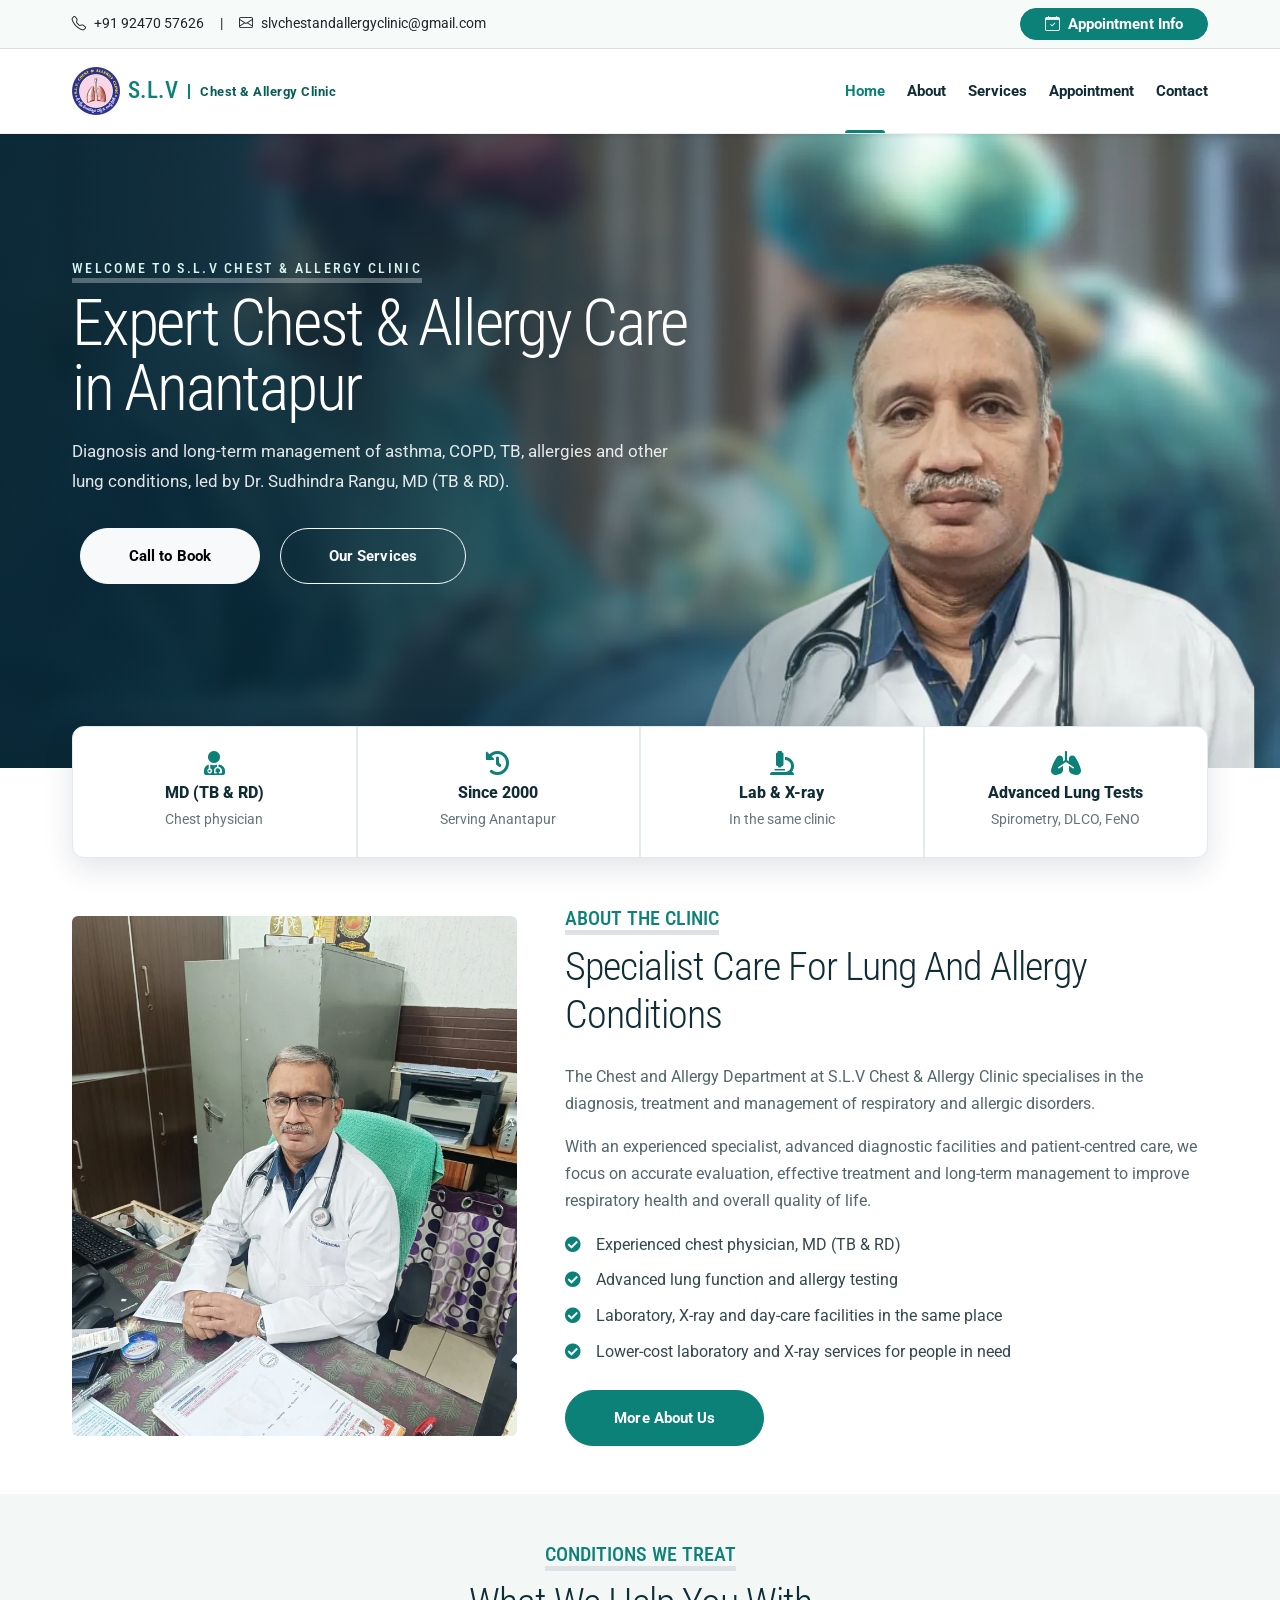
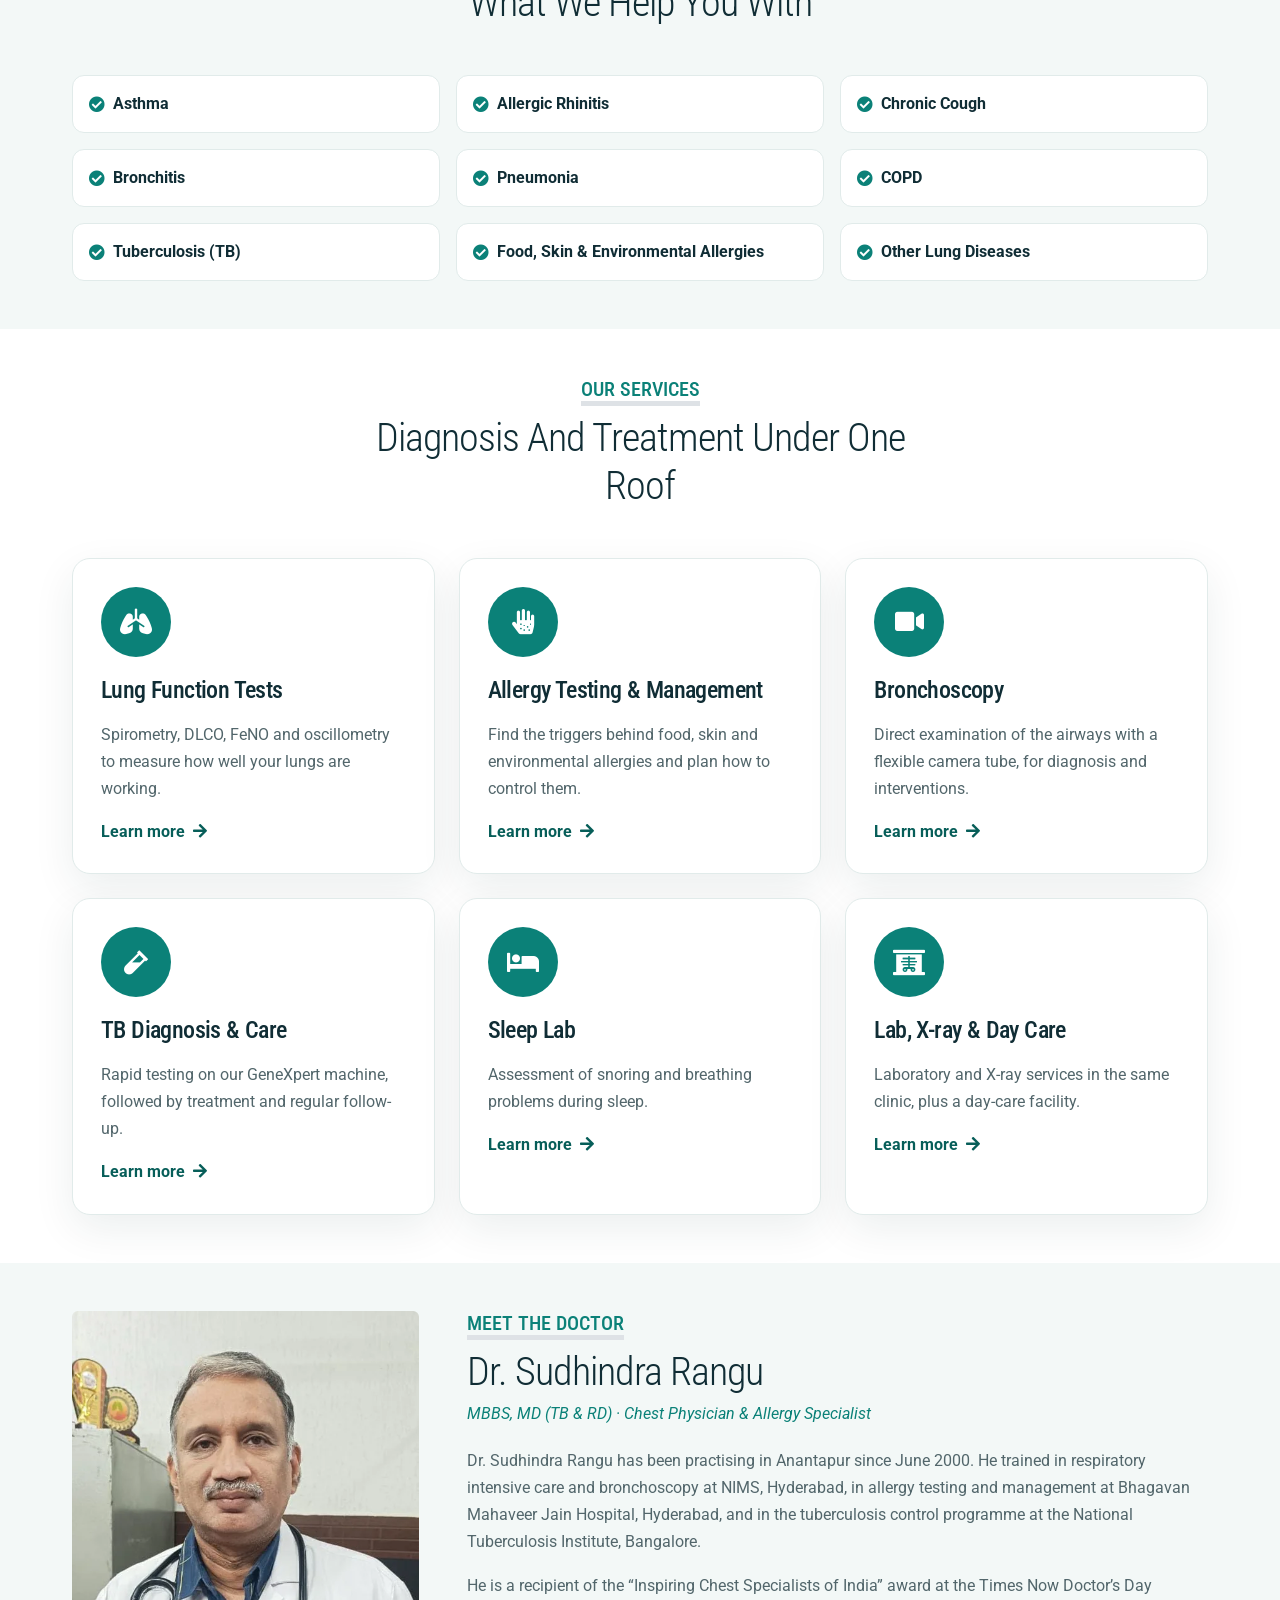
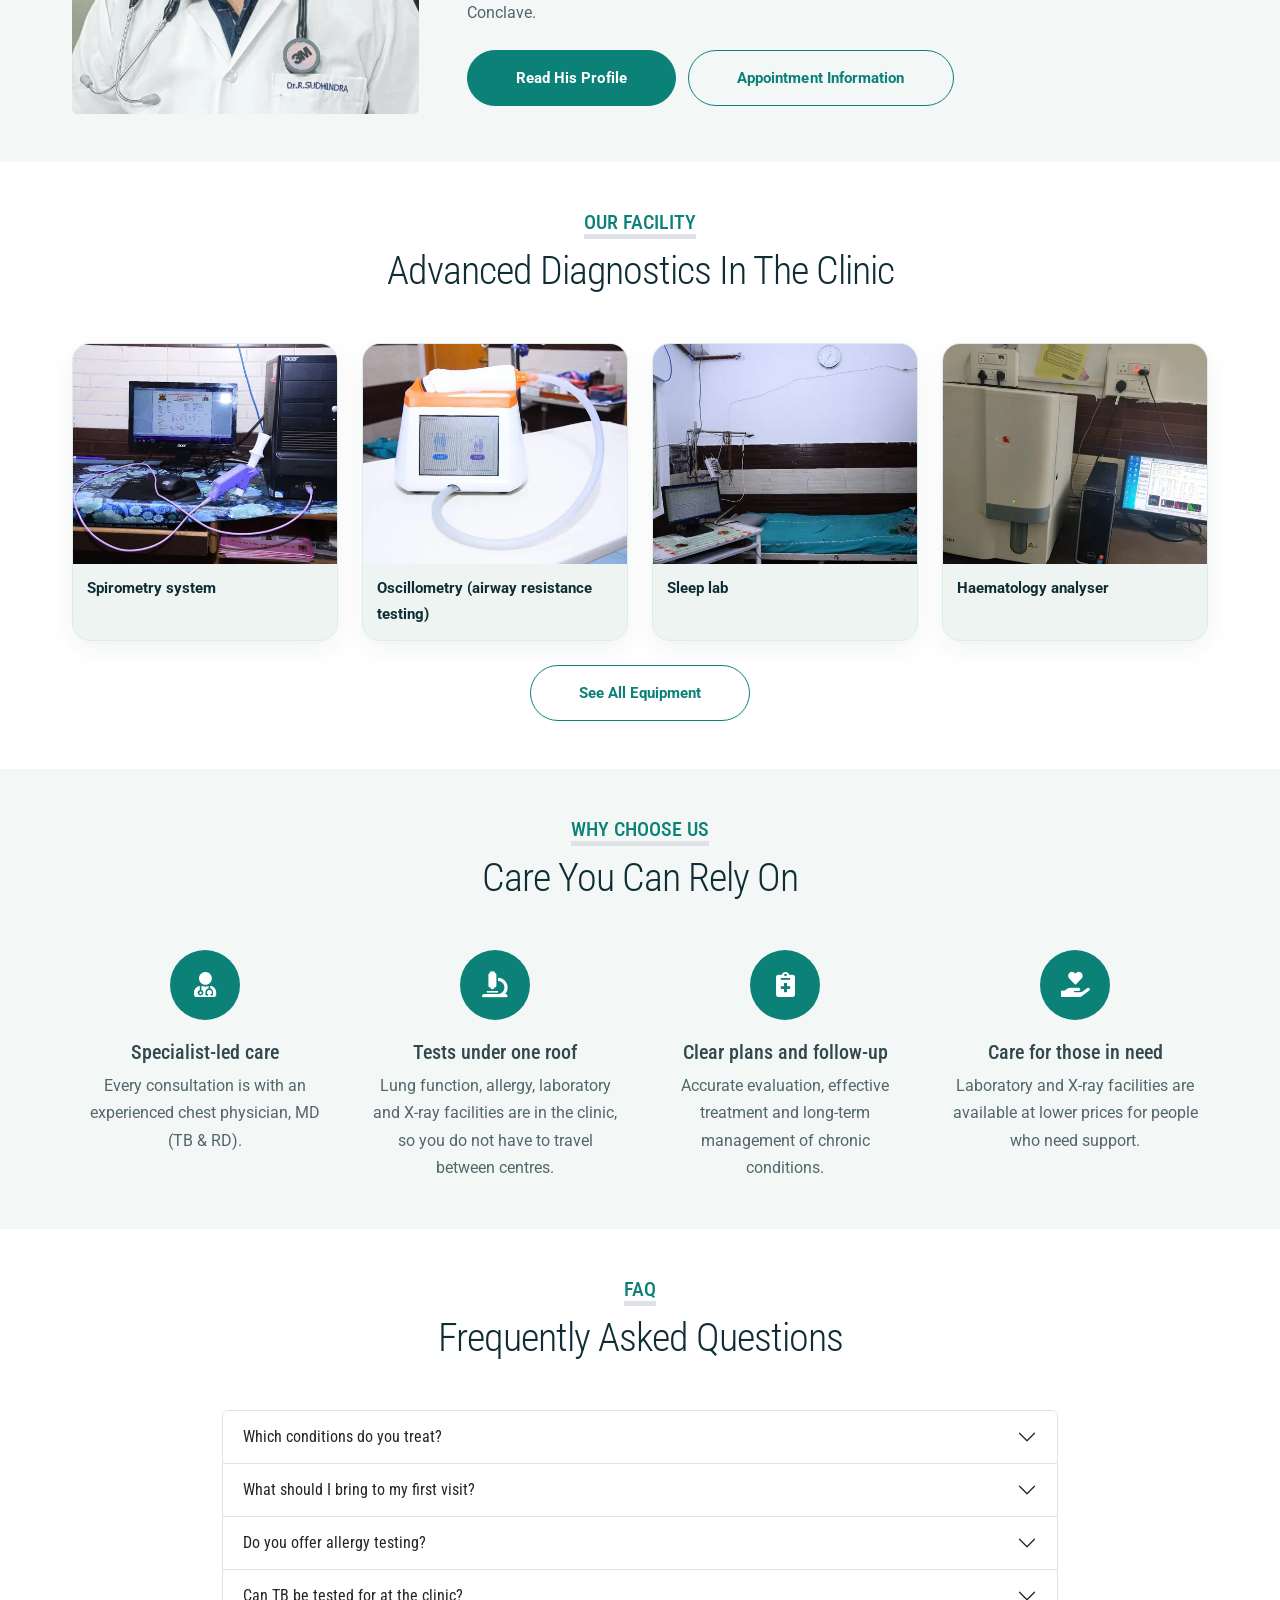
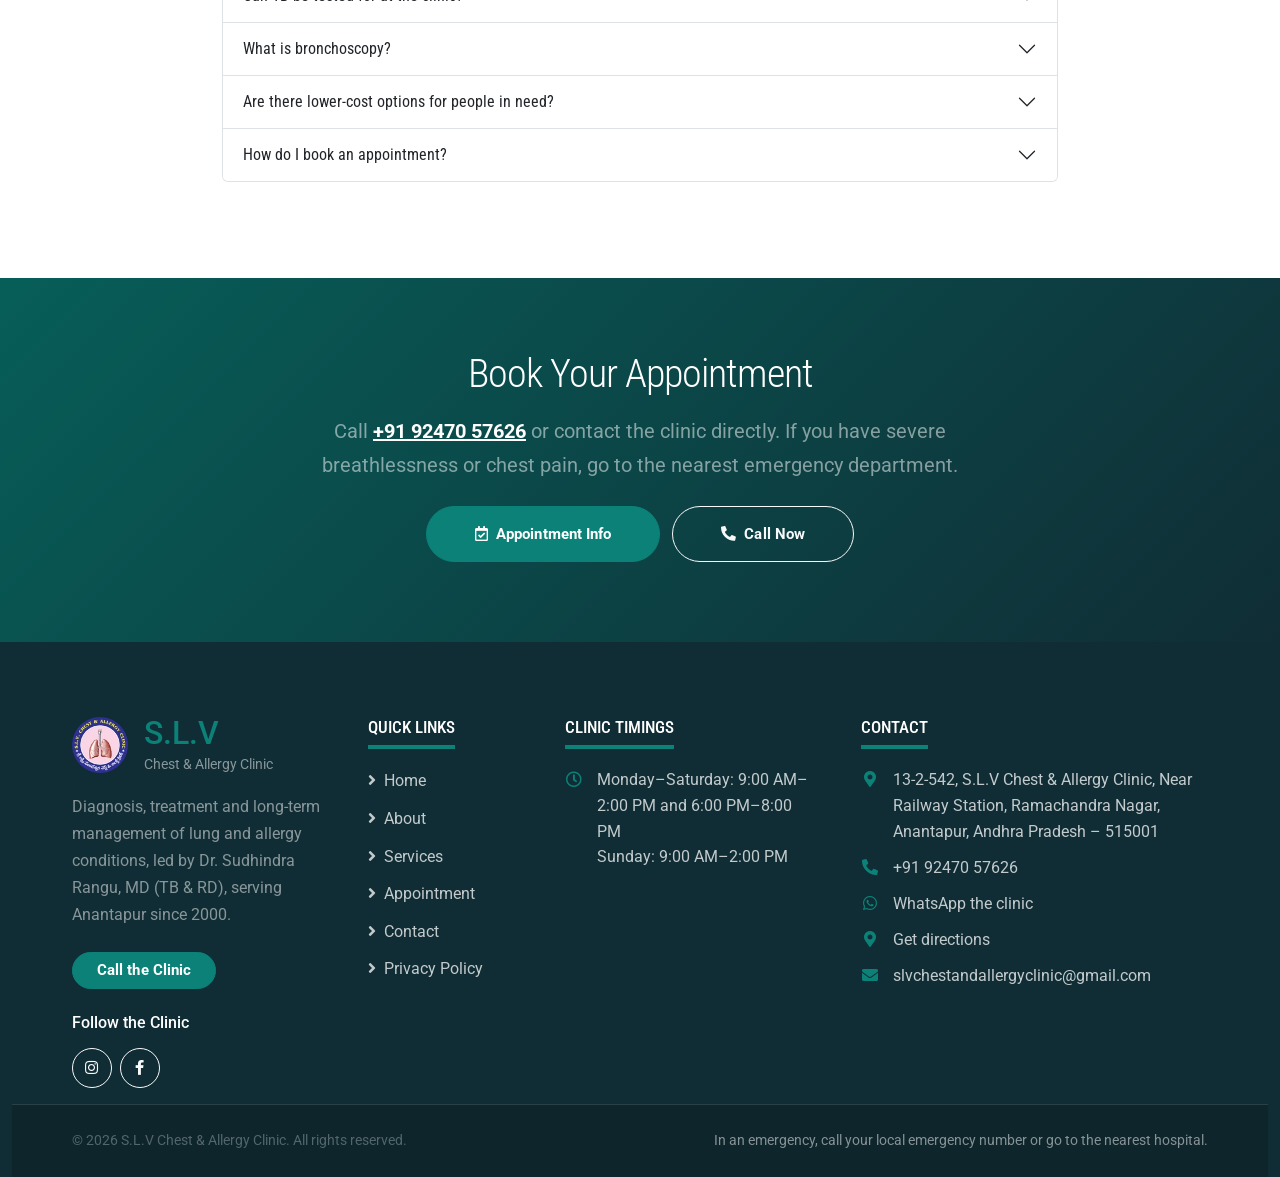
<file: index.html>
<!DOCTYPE html>
<html lang="en-IN">

<head>
    <meta charset="utf-8">
    <title>S.L.V Chest & Allergy Clinic | Chest Physician in Anantapur</title>
    <meta name="viewport" content="width=device-width, initial-scale=1">
    <meta name="description" content="Consult Dr. Sudhindra Rangu, MBBS, MD (TB & RD), at S.L.V Chest & Allergy Clinic in Anantapur for respiratory, chest and allergy care. Call to enquire.">
    <meta name="theme-color" content="#0b6b66">
    <meta name="robots" content="index, follow, max-image-preview:large">
    <meta name="author" content="S.L.V Chest &amp; Allergy Clinic">
    <meta property="og:type" content="website">
    <meta property="og:site_name" content="S.L.V Chest &amp; Allergy Clinic">
    <meta property="og:title" content="S.L.V Chest & Allergy Clinic | Chest Physician in Anantapur">
    <meta property="og:description" content="Consult Dr. Sudhindra Rangu, MBBS, MD (TB & RD), at S.L.V Chest & Allergy Clinic in Anantapur for respiratory, chest and allergy care. Call to enquire.">
    <meta name="twitter:card" content="summary">
    <meta name="twitter:title" content="S.L.V Chest & Allergy Clinic | Chest Physician in Anantapur">
    <meta name="twitter:description" content="Consult Dr. Sudhindra Rangu, MBBS, MD (TB & RD), at S.L.V Chest & Allergy Clinic in Anantapur for respiratory, chest and allergy care. Call to enquire.">

    <link rel="canonical" href="https://www.slvchestallergy.com/">
    <meta property="og:url" content="https://www.slvchestallergy.com/">
    <meta property="og:image" content="https://www.slvchestallergy.com/img/clinic-exterior-sign.webp">
    <meta property="og:image:alt" content="S.L.V Chest &amp; Allergy Clinic in Anantapur">

    <!-- ASSETS:START -->
    <!-- Favicon -->
    <link rel="icon" type="image/png" sizes="32x32" href="img/favicon-32.png">
    <link rel="icon" type="image/png" sizes="48x48" href="img/favicon-48.png">
    <link rel="apple-touch-icon" href="img/apple-touch-icon.png">

    <!-- Google Web Fonts -->
    <link rel="preconnect" href="https://fonts.googleapis.com">
    <link rel="preconnect" href="https://fonts.gstatic.com" crossorigin>
    <link href="https://fonts.googleapis.com/css2?family=Roboto+Condensed:wght@400;700&family=Roboto:wght@400;700&display=swap" rel="stylesheet">

    <!-- Icon Font Stylesheets -->
    <link href="https://cdnjs.cloudflare.com/ajax/libs/font-awesome/5.15.4/css/all.min.css" rel="stylesheet">
    <link href="https://cdn.jsdelivr.net/npm/bootstrap-icons@1.4.1/font/bootstrap-icons.css" rel="stylesheet">

    <!-- Libraries Stylesheet -->

    <!-- Bootstrap + Template Stylesheets -->
    <link href="css/bootstrap.min.css" rel="stylesheet">
    <link href="css/style.css" rel="stylesheet">
    <!-- ASSETS:END -->

    <script type="application/ld+json">{"@context":"https://schema.org","@type":"MedicalClinic","name":"S.L.V Chest & Allergy Clinic","alternateName":"Sri Lakshmi Venkateswara Chest & Allergy Clinic","telephone":"+91-92470-57626","email":"slvchestandallergyclinic@gmail.com","address":{"@type":"PostalAddress","streetAddress":"13-2-542, Near Railway Station, Ramachandra Nagar","addressLocality":"Anantapur","addressRegion":"Andhra Pradesh","postalCode":"515001","addressCountry":"IN"},"medicalSpecialty":["Pulmonary","Allergy"],"openingHoursSpecification":[{"@type":"OpeningHoursSpecification","dayOfWeek":["Monday","Tuesday","Wednesday","Thursday","Friday","Saturday"],"opens":"09:00","closes":"14:00"},{"@type":"OpeningHoursSpecification","dayOfWeek":["Monday","Tuesday","Wednesday","Thursday","Friday","Saturday"],"opens":"18:00","closes":"20:00"},{"@type":"OpeningHoursSpecification","dayOfWeek":"Sunday","opens":"09:00","closes":"14:00"}],"employee":{"@type":"Physician","name":"Dr. Sudhindra Rangu","honorificSuffix":"MBBS, MD (TB & RD)","medicalSpecialty":"Pulmonary"},"url":"https://www.slvchestallergy.com/","image":"https://www.slvchestallergy.com/img/clinic-exterior-sign.webp","logo":"https://www.slvchestallergy.com/img/logo-96.webp","sameAs":["https://www.instagram.com/slvchestandallergy_clinic/","https://www.facebook.com/people/SLV-ChestAllergy-Clinic/61586206379697/"]}</script>
</head>

<body id="top">
    <!-- HEADER:START -->
    <!-- Topbar Start -->
    <div class="topbar container-fluid py-2 border-bottom d-none d-lg-block">
        <div class="container">
            <div class="row align-items-center">
                <div class="col-md-8">
                    <div class="d-inline-flex align-items-center">
                        <a class="text-decoration-none text-body pe-3" href="tel:+919247057626"><i class="bi bi-telephone me-2"></i>+91 92470 57626</a>
                        <span class="text-body">|</span>
                        <a class="text-decoration-none text-body ps-3" href="mailto:slvchestandallergyclinic@gmail.com"><i class="bi bi-envelope me-2"></i>slvchestandallergyclinic@gmail.com</a>
                    </div>
                </div>
                <div class="col-md-4 text-end">
                    <a class="btn btn-primary btn-sm rounded-pill px-4" href="appointment.html"><i class="bi bi-calendar-check me-2"></i>Appointment Info</a>
                </div>
            </div>
        </div>
    </div>
    <!-- Topbar End -->

    <!-- Navbar Start -->
    <div class="container-fluid sticky-top bg-white shadow-sm">
        <div class="container">
            <nav class="navbar navbar-expand-lg bg-white navbar-light py-3 py-lg-0">
                <a href="index.html" class="navbar-brand">
                    <div class="h1 m-0 text-uppercase text-primary d-flex align-items-center"><img src="img/logo-96.webp" width="48" height="48" alt="S.L.V Chest &amp; Allergy Clinic logo" class="me-2">S.L.V<small class="brand-sub d-none d-sm-inline">Chest &amp; Allergy Clinic</small></div>
                </a>
                <button class="navbar-toggler" type="button" data-bs-toggle="collapse" data-bs-target="#navbarCollapse" aria-controls="navbarCollapse" aria-expanded="false" aria-label="Toggle navigation">
                    <span class="navbar-toggler-icon"></span>
                </button>
                <div class="collapse navbar-collapse" id="navbarCollapse">
                    <div class="navbar-nav ms-auto py-0">
                        <a href="index.html" class="nav-item nav-link active">Home</a>
                        <a href="about.html" class="nav-item nav-link">About</a>
                        <a href="service.html" class="nav-item nav-link">Services</a>
                        <a href="appointment.html" class="nav-item nav-link">Appointment</a>
                        <a href="contact.html" class="nav-item nav-link">Contact</a>
                    </div>
                </div>
            </nav>
        </div>
    </div>
    <!-- Navbar End -->
    <!-- HEADER:END -->

    <!-- Hero Start -->
    <div class="container-fluid bg-primary py-5 hero-header">
        <div class="container py-5">
            <div class="row justify-content-start">
                <div class="col-lg-7 text-center text-lg-start">
                    <h5 class="d-inline-block text-primary text-uppercase border-bottom border-5" style="border-color: rgba(255, 255, 255, .3) !important;">Welcome to S.L.V Chest &amp; Allergy Clinic</h5>
                    <h1 class="display-3 text-white mb-3">Expert Chest &amp; Allergy Care in Anantapur</h1>
                    <p class="fs-5 text-white mb-4">Diagnosis and long-term management of asthma, COPD, TB, allergies and other lung conditions, led by Dr. Sudhindra Rangu, MD (TB &amp; RD).</p>
                    <div class="pt-2">
                        <a href="appointment.html" class="btn btn-light rounded-pill py-md-3 px-md-5 mx-2 mb-2">Call to Book</a>
                        <a href="service.html" class="btn btn-outline-light rounded-pill py-md-3 px-md-5 mx-2 mb-2">Our Services</a>
                    </div>
                </div>
            </div>
        </div>
    </div>
    <!-- Hero End -->

    <!-- Trust Bar Start -->
    <div class="container-fluid trust-bar">
        <div class="container">
            <div class="trust-card">
                <div class="row g-0">
                    <div class="col-6 col-lg-3 trust-item"><i class="fa fa-user-md d-block"></i><h6>MD (TB &amp; RD)</h6><small>Chest physician</small></div>
                    <div class="col-6 col-lg-3 trust-item"><i class="fa fa-history d-block"></i><h6>Since 2000</h6><small>Serving Anantapur</small></div>
                    <div class="col-6 col-lg-3 trust-item"><i class="fa fa-microscope d-block"></i><h6>Lab &amp; X-ray</h6><small>In the same clinic</small></div>
                    <div class="col-6 col-lg-3 trust-item"><i class="fa fa-lungs d-block"></i><h6>Advanced Lung Tests</h6><small>Spirometry, DLCO, FeNO</small></div>
                </div>
            </div>
        </div>
    </div>
    <!-- Trust Bar End -->

    <!-- About Start -->
    <div class="container-fluid py-5">
        <div class="container">
            <div class="row g-5 align-items-center">
                <div class="col-lg-5">
                    <img class="img-fluid rounded w-100" src="img/doctor-consulting.webp" width="800" height="1067" alt="Dr. Sudhindra Rangu consulting a patient at S.L.V Chest &amp; Allergy Clinic" loading="lazy" style="max-height: 520px; object-fit: cover; object-position: center 30%;">
                </div>
                <div class="col-lg-7">
                    <h5 class="d-inline-block text-primary text-uppercase border-bottom border-5">About The Clinic</h5>
                    <h2 class="display-6 mb-4">Specialist Care For Lung And Allergy Conditions</h2>
                    <p>The Chest and Allergy Department at S.L.V Chest &amp; Allergy Clinic specialises in the diagnosis, treatment and management of respiratory and allergic disorders.</p>
                    <p>With an experienced specialist, advanced diagnostic facilities and patient-centred care, we focus on accurate evaluation, effective treatment and long-term management to improve respiratory health and overall quality of life.</p>
                    <ul class="check-list">
                        <li>Experienced chest physician, MD (TB &amp; RD)</li>
                        <li>Advanced lung function and allergy testing</li>
                        <li>Laboratory, X-ray and day-care facilities in the same place</li>
                        <li>Lower-cost laboratory and X-ray services for people in need</li>
                    </ul>
                    <a class="btn btn-primary rounded-pill py-3 px-5" href="about.html">More About Us</a>
                </div>
            </div>
        </div>
    </div>
    <!-- About End -->

    <!-- Conditions Start -->
    <div class="container-fluid py-5 bg-light">
        <div class="container">
            <div class="text-center mx-auto mb-5" style="max-width: 600px;">
                <h5 class="d-inline-block text-primary text-uppercase border-bottom border-5">Conditions We Treat</h5>
                <h2 class="display-6">What We Help You With</h2>
            </div>
            <div class="row g-3">
                <div class="col-6 col-md-4">
                    <div class="condition-item"><i class="fa fa-check-circle text-primary me-2"></i>Asthma</div>
                </div>
                <div class="col-6 col-md-4">
                    <div class="condition-item"><i class="fa fa-check-circle text-primary me-2"></i>Allergic Rhinitis</div>
                </div>
                <div class="col-6 col-md-4">
                    <div class="condition-item"><i class="fa fa-check-circle text-primary me-2"></i>Chronic Cough</div>
                </div>
                <div class="col-6 col-md-4">
                    <div class="condition-item"><i class="fa fa-check-circle text-primary me-2"></i>Bronchitis</div>
                </div>
                <div class="col-6 col-md-4">
                    <div class="condition-item"><i class="fa fa-check-circle text-primary me-2"></i>Pneumonia</div>
                </div>
                <div class="col-6 col-md-4">
                    <div class="condition-item"><i class="fa fa-check-circle text-primary me-2"></i>COPD</div>
                </div>
                <div class="col-6 col-md-4">
                    <div class="condition-item"><i class="fa fa-check-circle text-primary me-2"></i>Tuberculosis (TB)</div>
                </div>
                <div class="col-6 col-md-4">
                    <div class="condition-item"><i class="fa fa-check-circle text-primary me-2"></i>Food, Skin &amp; Environmental Allergies</div>
                </div>
                <div class="col-6 col-md-4">
                    <div class="condition-item"><i class="fa fa-check-circle text-primary me-2"></i>Other Lung Diseases</div>
                </div>
            </div>
        </div>
    </div>
    <!-- Conditions End -->

    <!-- Services Start -->
    <div class="container-fluid py-5">
        <div class="container">
            <div class="text-center mx-auto mb-5" style="max-width: 600px;">
                <h5 class="d-inline-block text-primary text-uppercase border-bottom border-5">Our Services</h5>
                <h2 class="display-6">Diagnosis And Treatment Under One Roof</h2>
            </div>
            <div class="row g-4">
                <div class="col-md-6 col-lg-4">
                    <div class="service-card">
                        <div class="service-icon"><i class="fa fa-lungs"></i></div>
                        <h4 class="mb-3">Lung Function Tests</h4>
                        <p class="mb-3">Spirometry, DLCO, FeNO and oscillometry to measure how well your lungs are working.</p>
                        <a class="more" href="service.html#lung-function">Learn more <i class="fa fa-arrow-right ms-1"></i></a>
                    </div>
                </div>
                <div class="col-md-6 col-lg-4">
                    <div class="service-card">
                        <div class="service-icon"><i class="fa fa-allergies"></i></div>
                        <h4 class="mb-3">Allergy Testing &amp; Management</h4>
                        <p class="mb-3">Find the triggers behind food, skin and environmental allergies and plan how to control them.</p>
                        <a class="more" href="service.html#allergy">Learn more <i class="fa fa-arrow-right ms-1"></i></a>
                    </div>
                </div>
                <div class="col-md-6 col-lg-4">
                    <div class="service-card">
                        <div class="service-icon"><i class="fa fa-video"></i></div>
                        <h4 class="mb-3">Bronchoscopy</h4>
                        <p class="mb-3">Direct examination of the airways with a flexible camera tube, for diagnosis and interventions.</p>
                        <a class="more" href="service.html#bronchoscopy">Learn more <i class="fa fa-arrow-right ms-1"></i></a>
                    </div>
                </div>
                <div class="col-md-6 col-lg-4">
                    <div class="service-card">
                        <div class="service-icon"><i class="fa fa-vial"></i></div>
                        <h4 class="mb-3">TB Diagnosis &amp; Care</h4>
                        <p class="mb-3">Rapid testing on our GeneXpert machine, followed by treatment and regular follow-up.</p>
                        <a class="more" href="service.html#tb">Learn more <i class="fa fa-arrow-right ms-1"></i></a>
                    </div>
                </div>
                <div class="col-md-6 col-lg-4">
                    <div class="service-card">
                        <div class="service-icon"><i class="fa fa-bed"></i></div>
                        <h4 class="mb-3">Sleep Lab</h4>
                        <p class="mb-3">Assessment of snoring and breathing problems during sleep.</p>
                        <a class="more" href="service.html#sleep">Learn more <i class="fa fa-arrow-right ms-1"></i></a>
                    </div>
                </div>
                <div class="col-md-6 col-lg-4">
                    <div class="service-card">
                        <div class="service-icon"><i class="fa fa-x-ray"></i></div>
                        <h4 class="mb-3">Lab, X-ray &amp; Day Care</h4>
                        <p class="mb-3">Laboratory and X-ray services in the same clinic, plus a day-care facility.</p>
                        <a class="more" href="service.html#lab-xray">Learn more <i class="fa fa-arrow-right ms-1"></i></a>
                    </div>
                </div>
            </div>
        </div>
    </div>
    <!-- Services End -->

    <!-- Doctor Start -->
    <div class="container-fluid py-5 bg-light">
        <div class="container">
            <div class="row g-5 align-items-center">
                <div class="col-lg-4">
                    <img class="img-fluid rounded w-100" src="img/doctor-portrait.webp" width="555" height="645" alt="Dr. Sudhindra Rangu, MBBS, MD (TB &amp; RD), chest physician" loading="lazy">
                </div>
                <div class="col-lg-8">
                    <h5 class="d-inline-block text-primary text-uppercase border-bottom border-5">Meet The Doctor</h5>
                    <h2 class="display-6 mb-2">Dr. Sudhindra Rangu</h2>
                    <h6 class="fw-normal fst-italic text-primary mb-4">MBBS, MD (TB &amp; RD) &middot; Chest Physician &amp; Allergy Specialist</h6>
                    <p>Dr. Sudhindra Rangu has been practising in Anantapur since June 2000. He trained in respiratory intensive care and bronchoscopy at NIMS, Hyderabad, in allergy testing and management at Bhagavan Mahaveer Jain Hospital, Hyderabad, and in the tuberculosis control programme at the National Tuberculosis Institute, Bangalore.</p>
                    <p class="mb-4">He is a recipient of the &ldquo;Inspiring Chest Specialists of India&rdquo; award at the Times Now Doctor&rsquo;s Day Conclave.</p>
                    <a class="btn btn-primary rounded-pill py-3 px-5 me-2 mb-2" href="about.html#doctor">Read His Profile</a>
                    <a class="btn btn-outline-primary rounded-pill py-3 px-5 mb-2" href="appointment.html">Appointment Information</a>
                </div>
            </div>
        </div>
    </div>
    <!-- Doctor End -->

    <!-- Facility Start -->
    <div class="container-fluid py-5">
        <div class="container">
            <div class="text-center mx-auto mb-5" style="max-width: 640px;">
                <h5 class="d-inline-block text-primary text-uppercase border-bottom border-5">Our Facility</h5>
                <h2 class="display-6">Advanced Diagnostics In The Clinic</h2>
            </div>
            <div class="row g-4">
                <div class="col-6 col-lg-3">
                    <div class="gallery-card h-100">
                        <img  src="img/g-spirometry-sm.webp" width="640" height="427" alt="Spirometry system at S.L.V Chest &amp; Allergy Clinic" loading="lazy">
                        <div class="cap">Spirometry system</div>
                    </div>
                </div>
                <div class="col-6 col-lg-3">
                    <div class="gallery-card h-100">
                        <img  src="img/g-oscillometry-sm.webp" width="640" height="427" alt="Oscillometry (airway resistance testing) at S.L.V Chest &amp; Allergy Clinic" loading="lazy">
                        <div class="cap">Oscillometry (airway resistance testing)</div>
                    </div>
                </div>
                <div class="col-6 col-lg-3">
                    <div class="gallery-card h-100">
                        <img  src="img/g-sleep-lab-sm.webp" width="640" height="427" alt="Sleep lab at S.L.V Chest &amp; Allergy Clinic" loading="lazy">
                        <div class="cap">Sleep lab</div>
                    </div>
                </div>
                <div class="col-6 col-lg-3">
                    <div class="gallery-card h-100">
                        <img  src="img/g-haematology-analyser-sm.webp" width="640" height="432" alt="Haematology analyser at S.L.V Chest &amp; Allergy Clinic" loading="lazy">
                        <div class="cap">Haematology analyser</div>
                    </div>
                </div>
            </div>
            <div class="text-center mt-4">
                <a class="btn btn-outline-primary rounded-pill py-3 px-5" href="about.html#facility">See All Equipment</a>
            </div>
        </div>
    </div>
    <!-- Facility End -->

    <!-- Why Us Start -->
    <div class="container-fluid py-5 bg-light">
        <div class="container">
            <div class="text-center mx-auto mb-5" style="max-width: 600px;">
                <h5 class="d-inline-block text-primary text-uppercase border-bottom border-5">Why Choose Us</h5>
                <h2 class="display-6">Care You Can Rely On</h2>
            </div>
            <div class="row g-4">
                <div class="col-md-6 col-lg-3">
                    <div class="text-center px-2">
                        <div class="service-icon mx-auto"><i class="fa fa-user-md"></i></div>
                        <h5 class="mb-2">Specialist-led care</h5>
                        <p class="mb-0">Every consultation is with an experienced chest physician, MD (TB &amp; RD).</p>
                    </div>
                </div>
                <div class="col-md-6 col-lg-3">
                    <div class="text-center px-2">
                        <div class="service-icon mx-auto"><i class="fa fa-microscope"></i></div>
                        <h5 class="mb-2">Tests under one roof</h5>
                        <p class="mb-0">Lung function, allergy, laboratory and X-ray facilities are in the clinic, so you do not have to travel between centres.</p>
                    </div>
                </div>
                <div class="col-md-6 col-lg-3">
                    <div class="text-center px-2">
                        <div class="service-icon mx-auto"><i class="fa fa-notes-medical"></i></div>
                        <h5 class="mb-2">Clear plans and follow-up</h5>
                        <p class="mb-0">Accurate evaluation, effective treatment and long-term management of chronic conditions.</p>
                    </div>
                </div>
                <div class="col-md-6 col-lg-3">
                    <div class="text-center px-2">
                        <div class="service-icon mx-auto"><i class="fa fa-hand-holding-heart"></i></div>
                        <h5 class="mb-2">Care for those in need</h5>
                        <p class="mb-0">Laboratory and X-ray facilities are available at lower prices for people who need support.</p>
                    </div>
                </div>
            </div>
        </div>
    </div>
    <!-- Why Us End -->

    <!-- FAQ Start -->
    <div class="container-fluid py-5">
        <div class="container" style="max-width: 860px;">
            <div class="text-center mx-auto mb-5">
                <h5 class="d-inline-block text-primary text-uppercase border-bottom border-5">FAQ</h5>
                <h2 class="display-6">Frequently Asked Questions</h2>
            </div>
            <div class="accordion" id="faqAccordion">
                <div class="accordion-item">
                    <h3 class="accordion-header" id="faq-h0">
                        <button class="accordion-button collapsed" type="button" data-bs-toggle="collapse" data-bs-target="#faq-c0" aria-expanded="false" aria-controls="faq-c0">Which conditions do you treat?</button>
                    </h3>
                    <div id="faq-c0" class="accordion-collapse collapse" aria-labelledby="faq-h0" data-bs-parent="#faqAccordion">
                        <div class="accordion-body">We diagnose and manage asthma, allergic rhinitis, chronic cough, bronchitis, pneumonia, COPD, tuberculosis and other lung diseases, as well as food, skin and environmental allergies.</div>
                    </div>
                </div>
                <div class="accordion-item">
                    <h3 class="accordion-header" id="faq-h1">
                        <button class="accordion-button collapsed" type="button" data-bs-toggle="collapse" data-bs-target="#faq-c1" aria-expanded="false" aria-controls="faq-c1">What should I bring to my first visit?</button>
                    </h3>
                    <div id="faq-c1" class="accordion-collapse collapse" aria-labelledby="faq-h1" data-bs-parent="#faqAccordion">
                        <div class="accordion-body">Bring your previous reports, X-rays or scans, the prescriptions or medicines you are currently using, and any inhalers or devices you use. This helps the doctor understand your history quickly.</div>
                    </div>
                </div>
                <div class="accordion-item">
                    <h3 class="accordion-header" id="faq-h2">
                        <button class="accordion-button collapsed" type="button" data-bs-toggle="collapse" data-bs-target="#faq-c2" aria-expanded="false" aria-controls="faq-c2">Do you offer allergy testing?</button>
                    </h3>
                    <div id="faq-c2" class="accordion-collapse collapse" aria-labelledby="faq-h2" data-bs-parent="#faqAccordion">
                        <div class="accordion-body">Yes. Allergy testing and management is part of the clinic. The doctor will decide which tests suit your symptoms and explain the results and the treatment plan with you.</div>
                    </div>
                </div>
                <div class="accordion-item">
                    <h3 class="accordion-header" id="faq-h3">
                        <button class="accordion-button collapsed" type="button" data-bs-toggle="collapse" data-bs-target="#faq-c3" aria-expanded="false" aria-controls="faq-c3">Can TB be tested for at the clinic?</button>
                    </h3>
                    <div id="faq-c3" class="accordion-collapse collapse" aria-labelledby="faq-h3" data-bs-parent="#faqAccordion">
                        <div class="accordion-body">Yes. The clinic has a GeneXpert machine used in the diagnosis of tuberculosis, along with laboratory and X-ray facilities. Treatment and follow-up are also available.</div>
                    </div>
                </div>
                <div class="accordion-item">
                    <h3 class="accordion-header" id="faq-h4">
                        <button class="accordion-button collapsed" type="button" data-bs-toggle="collapse" data-bs-target="#faq-c4" aria-expanded="false" aria-controls="faq-c4">What is bronchoscopy?</button>
                    </h3>
                    <div id="faq-c4" class="accordion-collapse collapse" aria-labelledby="faq-h4" data-bs-parent="#faqAccordion">
                        <div class="accordion-body">Bronchoscopy is a procedure in which a thin, flexible tube with a camera is passed into the airways so the doctor can look at the lungs directly and, when needed, take samples. Dr. Sudhindra Rangu trained in bronchoscopy and interventions at NIMS, Hyderabad.</div>
                    </div>
                </div>
                <div class="accordion-item">
                    <h3 class="accordion-header" id="faq-h5">
                        <button class="accordion-button collapsed" type="button" data-bs-toggle="collapse" data-bs-target="#faq-c5" aria-expanded="false" aria-controls="faq-c5">Are there lower-cost options for people in need?</button>
                    </h3>
                    <div id="faq-c5" class="accordion-collapse collapse" aria-labelledby="faq-h5" data-bs-parent="#faqAccordion">
                        <div class="accordion-body">Yes. Laboratory and X-ray facilities are available at lower prices for people who need support. Please ask at the reception.</div>
                    </div>
                </div>
                <div class="accordion-item">
                    <h3 class="accordion-header" id="faq-h6">
                        <button class="accordion-button collapsed" type="button" data-bs-toggle="collapse" data-bs-target="#faq-c6" aria-expanded="false" aria-controls="faq-c6">How do I book an appointment?</button>
                    </h3>
                    <div id="faq-c6" class="accordion-collapse collapse" aria-labelledby="faq-h6" data-bs-parent="#faqAccordion">
                        <div class="accordion-body">Call us on <a href="tel:+919247057626">+91 92470 57626</a>.</div>
                    </div>
                </div>
            </div>
        </div>
    </div>
    <!-- FAQ End -->

    <!-- CTA Start -->
    <div class="cta-band container-fluid py-5 mt-5">
        <div class="container py-4 text-center">
            <h2 class="display-6 text-white mb-3">Book Your Appointment</h2>
            <p class="text-white-50 fs-5 mb-4 mx-auto" style="max-width: 720px;">Call <a class="text-white fw-bold" href="tel:+919247057626">+91 92470 57626</a> or contact the clinic directly. If you have severe breathlessness or chest pain, go to the nearest emergency department.</p>
            <a class="btn btn-primary rounded-pill py-3 px-5 me-2 mb-2" href="appointment.html"><i class="far fa-calendar-check me-2"></i>Appointment Info</a>
            <a class="btn btn-outline-light rounded-pill py-3 px-5 mb-2" href="tel:+919247057626"><i class="fa fa-phone-alt me-2"></i>Call Now</a>
        </div>
    </div>
    <!-- CTA End -->

    <!-- FOOTER:START -->
    <!-- Footer Start -->
    <footer class="site-footer container-fluid bg-dark text-light pt-5">
        <div class="container pt-4 pb-3">
            <div class="row g-5">
                <div class="col-lg-3 col-md-6">
                    <a href="index.html" class="footer-brand text-decoration-none d-inline-block mb-3">
                        <span class="d-flex align-items-center"><img src="img/logo-96.webp" width="56" height="56" alt="S.L.V Chest &amp; Allergy Clinic logo" class="me-3" loading="lazy"><span><span class="h2 text-uppercase text-primary d-block mb-0">S.L.V</span><span class="d-block text-white-50 small">Chest &amp; Allergy Clinic</span></span></span>
                    </a>
                    <p class="text-white-50 mb-4">Diagnosis, treatment and long-term management of lung and allergy conditions, led by Dr. Sudhindra Rangu, MD (TB &amp; RD), serving Anantapur since 2000.</p>
                    <a class="btn btn-primary rounded-pill px-4" href="tel:+919247057626">Call the Clinic</a>
                    <div class="mt-4">
                        <h6 class="text-white mb-3">Follow the Clinic</h6>
                        <div class="d-flex align-items-center gap-2" aria-label="Clinic social media">
                            <a class="btn btn-outline-light btn-sm rounded-circle" style="width:40px;height:40px;display:inline-flex;align-items:center;justify-content:center" href="https://www.instagram.com/slvchestandallergy_clinic/" target="_blank" rel="noopener noreferrer" aria-label="Instagram — S.L.V Chest & Allergy Clinic"><i class="fab fa-instagram" aria-hidden="true"></i></a>
                            <a class="btn btn-outline-light btn-sm rounded-circle" style="width:40px;height:40px;display:inline-flex;align-items:center;justify-content:center" href="https://www.facebook.com/people/SLV-ChestAllergy-Clinic/61586206379697/" target="_blank" rel="noopener noreferrer" aria-label="Facebook — S.L.V Chest & Allergy Clinic"><i class="fab fa-facebook-f" aria-hidden="true"></i></a>
                        </div>
                    </div>
                </div>
                <div class="col-lg-2 col-md-6 col-6">
                    <h5 class="footer-title">Quick Links</h5>
                    <ul class="list-unstyled footer-links mb-0">
                        <li><a href="index.html"><i class="fa fa-angle-right me-2"></i>Home</a></li>
                        <li><a href="about.html"><i class="fa fa-angle-right me-2"></i>About</a></li>
                        <li><a href="service.html"><i class="fa fa-angle-right me-2"></i>Services</a></li>
                        <li><a href="appointment.html"><i class="fa fa-angle-right me-2"></i>Appointment</a></li>
                        <li><a href="contact.html"><i class="fa fa-angle-right me-2"></i>Contact</a></li>
                        <li><a href="privacy.html"><i class="fa fa-angle-right me-2"></i>Privacy Policy</a></li>
                    </ul>
                </div>
                <div class="col-lg-3 col-md-6 col-6">
                    <h5 class="footer-title">Clinic Timings</h5>
                    <ul class="list-unstyled footer-info mb-0">
                        <li><i class="far fa-clock text-primary"></i><span>Monday–Saturday: 9:00 AM–2:00 PM and 6:00 PM–8:00 PM<br>Sunday: 9:00 AM–2:00 PM</span></li>
                    </ul>
                </div>
                <div class="col-lg-4 col-md-6">
                    <h5 class="footer-title">Contact</h5>
                    <ul class="list-unstyled footer-info mb-0">
                        <li><i class="fa fa-map-marker-alt text-primary"></i><span>13-2-542, S.L.V Chest &amp; Allergy Clinic, Near Railway Station, Ramachandra Nagar, Anantapur, Andhra Pradesh – 515001</span></li>
                        <li><i class="fa fa-phone-alt text-primary"></i><a href="tel:+919247057626">+91 92470 57626</a></li>
                        <li><i class="fab fa-whatsapp text-primary"></i><a href="https://wa.me/919247057626" target="_blank" rel="noopener noreferrer">WhatsApp the clinic</a></li>
                        <li><i class="fa fa-map-marker-alt text-primary"></i><a href="https://maps.app.goo.gl/LrANqiK6j5Q1fwWy9" target="_blank" rel="noopener noreferrer">Get directions</a></li>
                        <li><i class="fa fa-envelope text-primary"></i><a href="mailto:slvchestandallergyclinic@gmail.com">slvchestandallergyclinic@gmail.com</a></li>
                    </ul>
                </div>
            </div>
        </div>
        <div class="footer-bottom border-top border-secondary py-4">
            <div class="container">
                <div class="row g-2 align-items-center">
                    <div class="col-md-5 text-center text-md-start">
                        <p class="mb-0 small">&copy; 2026 S.L.V Chest &amp; Allergy Clinic. All rights reserved.</p>
                    </div>
                    <div class="col-md-7 text-center text-md-end">
                        <p class="mb-0 small text-white-50">In an emergency, call your local emergency number or go to the nearest hospital.</p>
                    </div>
                </div>
            </div>
        </div>
    </footer>
    <!-- Footer End -->
    <!-- FOOTER:END -->

    <!-- SCRIPTS:START -->
    <!-- Sticky mobile action bar -->
    <div class="mobile-bar d-lg-none" aria-label="Quick contact"><a class="btn btn-outline-primary rounded-pill" href="tel:+919247057626"><i class="fa fa-phone-alt me-2" aria-hidden="true"></i>Call</a><a class="btn btn-primary rounded-pill" href="https://wa.me/919247057626" target="_blank" rel="noopener noreferrer"><i class="fab fa-whatsapp me-2" aria-hidden="true"></i>WhatsApp</a></div>

    <!-- Back to Top -->
    <a href="#" class="btn btn-lg btn-primary btn-lg-square back-to-top" aria-label="Back to top"><i class="bi bi-arrow-up"></i></a>

    <!-- JavaScript Libraries -->
    <script src="lib/jquery/jquery-3.7.1.min.js"></script>
    <script src="lib/bootstrap/bootstrap.bundle.min.js"></script>
    <script src="lib/easing/easing.min.js"></script>

    <!-- Template Javascript -->
    <script src="js/main.js"></script>
    <!-- SCRIPTS:END -->
</body>

</html>
</file>
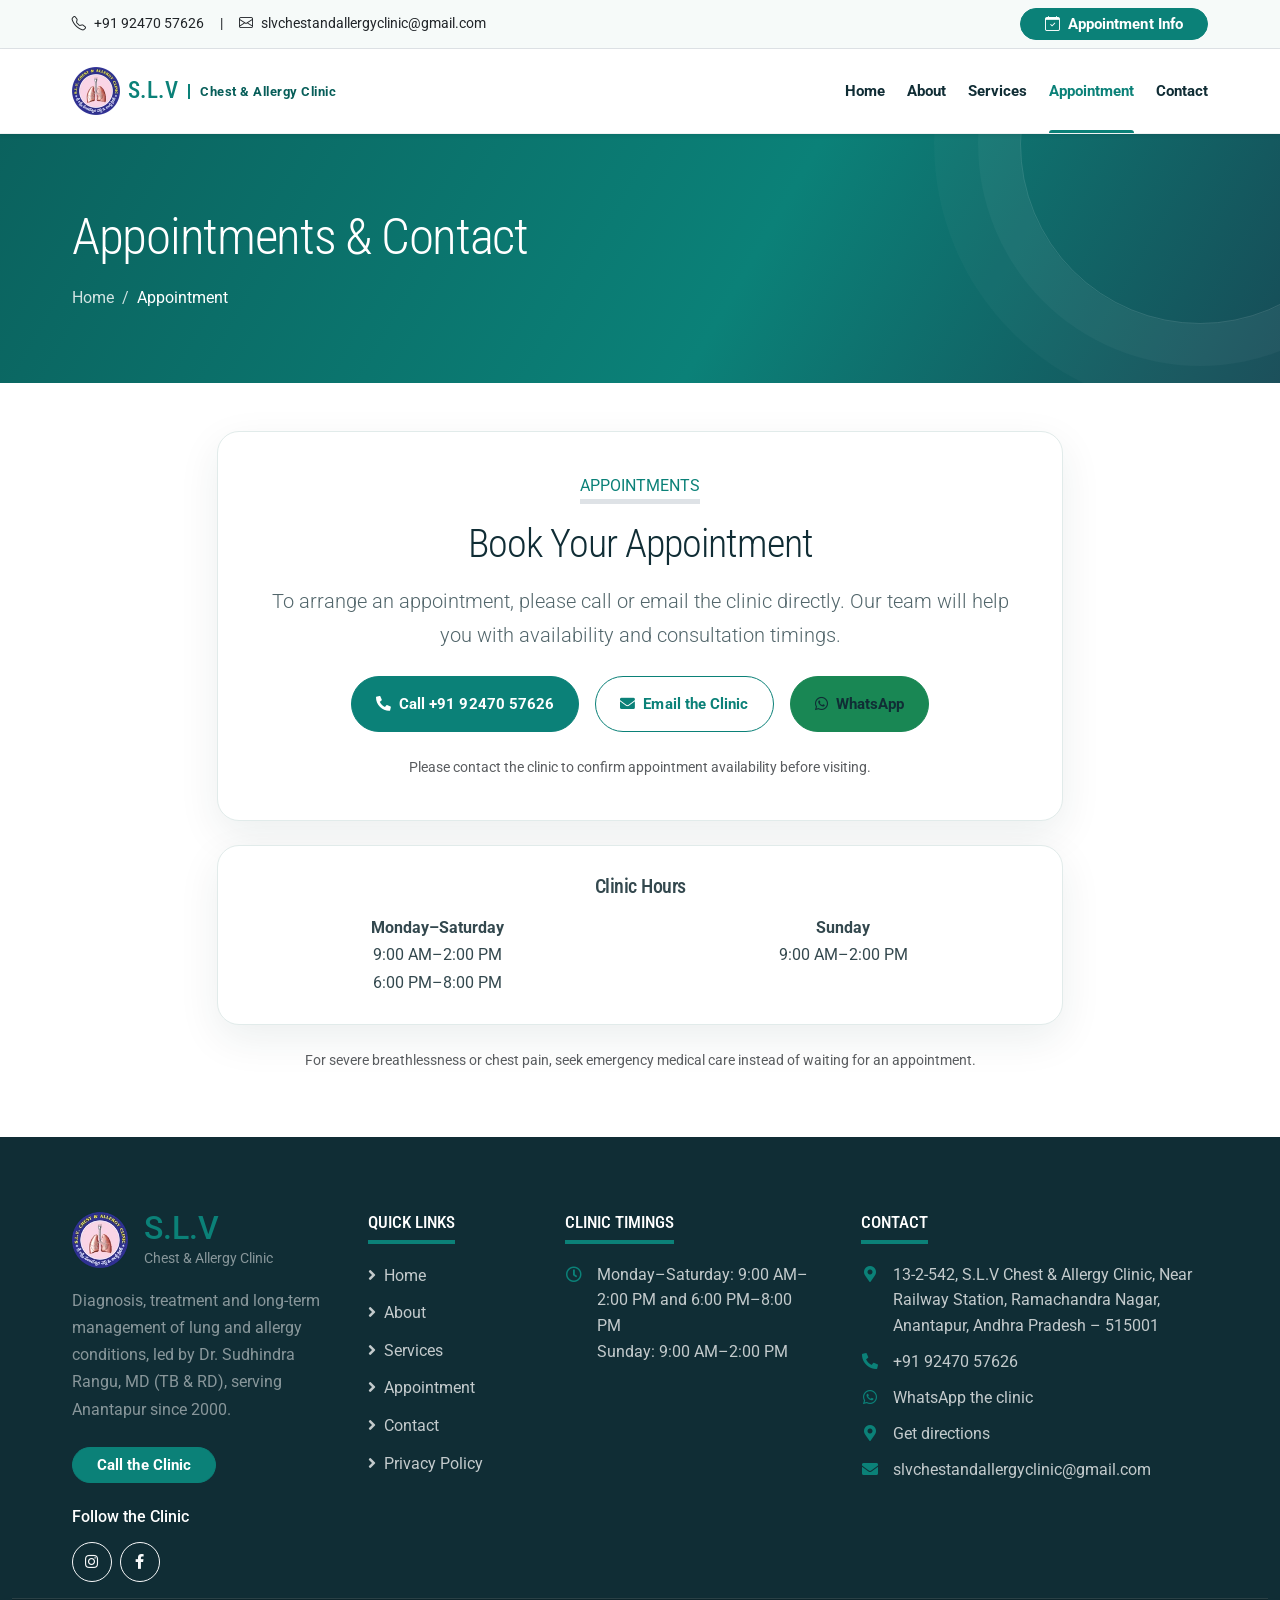
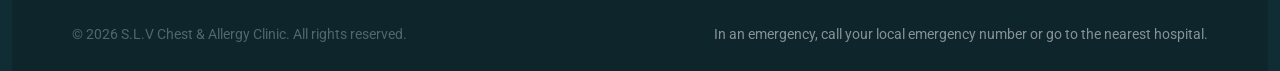
<file: appointment.html>
<!DOCTYPE html>
<html lang="en-IN">

<head>
    <meta charset="utf-8">
    <title>Contact & Appointments | S.L.V Chest & Allergy Clinic, Anantapur</title>
    <meta name="viewport" content="width=device-width, initial-scale=1">
    <meta name="description" content="Contact S.L.V Chest & Allergy Clinic in Anantapur by phone, WhatsApp or email to enquire about appointment availability and consultation timings.">
    <meta name="theme-color" content="#0b6b66">
    <meta name="robots" content="index, follow, max-image-preview:large">
    <meta name="author" content="S.L.V Chest &amp; Allergy Clinic">
    <meta property="og:type" content="website">
    <meta property="og:site_name" content="S.L.V Chest &amp; Allergy Clinic">
    <meta property="og:title" content="Contact & Appointments | S.L.V Chest & Allergy Clinic, Anantapur">
    <meta property="og:description" content="Contact S.L.V Chest & Allergy Clinic in Anantapur by phone, WhatsApp or email to enquire about appointment availability and consultation timings.">
    <meta name="twitter:card" content="summary">
    <meta name="twitter:title" content="Contact & Appointments | S.L.V Chest & Allergy Clinic, Anantapur">
    <meta name="twitter:description" content="Contact S.L.V Chest & Allergy Clinic in Anantapur by phone, WhatsApp or email to enquire about appointment availability and consultation timings.">

    <link rel="canonical" href="https://www.slvchestallergy.com/appointment.html">
    <meta property="og:url" content="https://www.slvchestallergy.com/appointment.html">
    <meta property="og:image" content="https://www.slvchestallergy.com/img/clinic-exterior-sign.webp">
    <meta property="og:image:alt" content="S.L.V Chest &amp; Allergy Clinic in Anantapur">

    <!-- ASSETS:START -->
    <!-- Favicon -->
    <link rel="icon" type="image/png" sizes="32x32" href="img/favicon-32.png">
    <link rel="icon" type="image/png" sizes="48x48" href="img/favicon-48.png">
    <link rel="apple-touch-icon" href="img/apple-touch-icon.png">

    <!-- Google Web Fonts -->
    <link rel="preconnect" href="https://fonts.googleapis.com">
    <link rel="preconnect" href="https://fonts.gstatic.com" crossorigin>
    <link href="https://fonts.googleapis.com/css2?family=Roboto+Condensed:wght@400;700&family=Roboto:wght@400;700&display=swap" rel="stylesheet">

    <!-- Icon Font Stylesheets -->
    <link href="https://cdnjs.cloudflare.com/ajax/libs/font-awesome/5.15.4/css/all.min.css" rel="stylesheet">
    <link href="https://cdn.jsdelivr.net/npm/bootstrap-icons@1.4.1/font/bootstrap-icons.css" rel="stylesheet">

    <!-- Libraries Stylesheet -->

    <!-- Bootstrap + Template Stylesheets -->
    <link href="css/bootstrap.min.css" rel="stylesheet">
    <link href="css/style.css" rel="stylesheet">
    <!-- ASSETS:END -->
</head>

<body id="top">
    <!-- HEADER:START -->
    <!-- Topbar Start -->
    <div class="topbar container-fluid py-2 border-bottom d-none d-lg-block">
        <div class="container">
            <div class="row align-items-center">
                <div class="col-md-8">
                    <div class="d-inline-flex align-items-center">
                        <a class="text-decoration-none text-body pe-3" href="tel:+919247057626"><i class="bi bi-telephone me-2"></i>+91 92470 57626</a>
                        <span class="text-body">|</span>
                        <a class="text-decoration-none text-body ps-3" href="mailto:slvchestandallergyclinic@gmail.com"><i class="bi bi-envelope me-2"></i>slvchestandallergyclinic@gmail.com</a>
                    </div>
                </div>
                <div class="col-md-4 text-end">
                    <a class="btn btn-primary btn-sm rounded-pill px-4" href="appointment.html"><i class="bi bi-calendar-check me-2"></i>Appointment Info</a>
                </div>
            </div>
        </div>
    </div>
    <!-- Topbar End -->

    <!-- Navbar Start -->
    <div class="container-fluid sticky-top bg-white shadow-sm">
        <div class="container">
            <nav class="navbar navbar-expand-lg bg-white navbar-light py-3 py-lg-0">
                <a href="index.html" class="navbar-brand">
                    <div class="h1 m-0 text-uppercase text-primary d-flex align-items-center"><img src="img/logo-96.webp" width="48" height="48" alt="S.L.V Chest &amp; Allergy Clinic logo" class="me-2">S.L.V<small class="brand-sub d-none d-sm-inline">Chest &amp; Allergy Clinic</small></div>
                </a>
                <button class="navbar-toggler" type="button" data-bs-toggle="collapse" data-bs-target="#navbarCollapse" aria-controls="navbarCollapse" aria-expanded="false" aria-label="Toggle navigation">
                    <span class="navbar-toggler-icon"></span>
                </button>
                <div class="collapse navbar-collapse" id="navbarCollapse">
                    <div class="navbar-nav ms-auto py-0">
                        <a href="index.html" class="nav-item nav-link">Home</a>
                        <a href="about.html" class="nav-item nav-link">About</a>
                        <a href="service.html" class="nav-item nav-link">Services</a>
                        <a href="appointment.html" class="nav-item nav-link active">Appointment</a>
                        <a href="contact.html" class="nav-item nav-link">Contact</a>
                    </div>
                </div>
            </nav>
        </div>
    </div>
    <!-- Navbar End -->
    <!-- HEADER:END -->

    <!-- Page Header Start -->
    <div class="page-header container-fluid py-5">
        <div class="container py-4 text-center text-lg-start">
            <h1 class="display-4 text-white mb-3">Appointments &amp; Contact</h1>
            <nav aria-label="breadcrumb">
                <ol class="breadcrumb mb-0 justify-content-center justify-content-lg-start">
                    <li class="breadcrumb-item"><a href="index.html">Home</a></li>
                    <li class="breadcrumb-item active" aria-current="page">Appointment</li>
                </ol>
            </nav>
        </div>
    </div>
    <!-- Page Header End -->

    <!-- Appointment Start -->
    <section class="container-fluid py-5 appointment-section" aria-labelledby="booking-title">
        <div class="container">
            <div class="row justify-content-center">
                <div class="col-lg-9">
                    <div class="contact-card text-center" style="padding:2.5rem">
                        <span class="d-inline-block text-primary text-uppercase border-bottom border-5 mb-3">Appointments</span>
                        <h2 id="booking-title" class="display-6 mb-3">Book Your Appointment</h2>
                        <p class="lead mb-4">To arrange an appointment, please call or email the clinic directly. Our team will help you with availability and consultation timings.</p>
                        <div class="d-flex flex-wrap justify-content-center gap-3 mb-4">
                            <a class="btn btn-primary rounded-pill py-3 px-4" href="tel:+919247057626"><i class="fa fa-phone-alt me-2"></i>Call +91 92470 57626</a>
                            <a class="btn btn-outline-primary rounded-pill py-3 px-4" href="mailto:slvchestandallergyclinic@gmail.com"><i class="fa fa-envelope me-2"></i>Email the Clinic</a>
                            <a class="btn btn-success rounded-pill py-3 px-4" href="https://wa.me/919247057626" target="_blank" rel="noopener noreferrer"><i class="fab fa-whatsapp me-2"></i>WhatsApp</a>
                        </div>
                        <p class="small text-muted mb-0">Please contact the clinic to confirm appointment availability before visiting.</p>
                    </div>
                    <div class="contact-card mt-4" style="padding:1.75rem">
                        <h3 class="h5 mb-3 text-center">Clinic Hours</h3>
                        <div class="row text-center">
                            <div class="col-md-6 mb-3 mb-md-0"><strong>Monday–Saturday</strong><br>9:00 AM–2:00 PM<br>6:00 PM–8:00 PM</div>
                            <div class="col-md-6"><strong>Sunday</strong><br>9:00 AM–2:00 PM</div>
                        </div>
                    </div>
                    <p class="small text-muted text-center mt-4">For severe breathlessness or chest pain, seek emergency medical care instead of waiting for an appointment.</p>
                </div>
            </div>
        </div>
    </section>
    <!-- Appointment End -->

    <!-- FOOTER:START -->
    <!-- Footer Start -->
    <footer class="site-footer container-fluid bg-dark text-light pt-5">
        <div class="container pt-4 pb-3">
            <div class="row g-5">
                <div class="col-lg-3 col-md-6">
                    <a href="index.html" class="footer-brand text-decoration-none d-inline-block mb-3">
                        <span class="d-flex align-items-center"><img src="img/logo-96.webp" width="56" height="56" alt="S.L.V Chest &amp; Allergy Clinic logo" class="me-3" loading="lazy"><span><span class="h2 text-uppercase text-primary d-block mb-0">S.L.V</span><span class="d-block text-white-50 small">Chest &amp; Allergy Clinic</span></span></span>
                    </a>
                    <p class="text-white-50 mb-4">Diagnosis, treatment and long-term management of lung and allergy conditions, led by Dr. Sudhindra Rangu, MD (TB &amp; RD), serving Anantapur since 2000.</p>
                    <a class="btn btn-primary rounded-pill px-4" href="tel:+919247057626">Call the Clinic</a>
                    <div class="mt-4">
                        <h6 class="text-white mb-3">Follow the Clinic</h6>
                        <div class="d-flex align-items-center gap-2" aria-label="Clinic social media">
                            <a class="btn btn-outline-light btn-sm rounded-circle" style="width:40px;height:40px;display:inline-flex;align-items:center;justify-content:center" href="https://www.instagram.com/slvchestandallergy_clinic/" target="_blank" rel="noopener noreferrer" aria-label="Instagram — S.L.V Chest & Allergy Clinic"><i class="fab fa-instagram" aria-hidden="true"></i></a>
                            <a class="btn btn-outline-light btn-sm rounded-circle" style="width:40px;height:40px;display:inline-flex;align-items:center;justify-content:center" href="https://www.facebook.com/people/SLV-ChestAllergy-Clinic/61586206379697/" target="_blank" rel="noopener noreferrer" aria-label="Facebook — S.L.V Chest & Allergy Clinic"><i class="fab fa-facebook-f" aria-hidden="true"></i></a>
                        </div>
                    </div>
                </div>
                <div class="col-lg-2 col-md-6 col-6">
                    <h5 class="footer-title">Quick Links</h5>
                    <ul class="list-unstyled footer-links mb-0">
                        <li><a href="index.html"><i class="fa fa-angle-right me-2"></i>Home</a></li>
                        <li><a href="about.html"><i class="fa fa-angle-right me-2"></i>About</a></li>
                        <li><a href="service.html"><i class="fa fa-angle-right me-2"></i>Services</a></li>
                        <li><a href="appointment.html"><i class="fa fa-angle-right me-2"></i>Appointment</a></li>
                        <li><a href="contact.html"><i class="fa fa-angle-right me-2"></i>Contact</a></li>
                        <li><a href="privacy.html"><i class="fa fa-angle-right me-2"></i>Privacy Policy</a></li>
                    </ul>
                </div>
                <div class="col-lg-3 col-md-6 col-6">
                    <h5 class="footer-title">Clinic Timings</h5>
                    <ul class="list-unstyled footer-info mb-0">
                        <li><i class="far fa-clock text-primary"></i><span>Monday–Saturday: 9:00 AM–2:00 PM and 6:00 PM–8:00 PM<br>Sunday: 9:00 AM–2:00 PM</span></li>
                    </ul>
                </div>
                <div class="col-lg-4 col-md-6">
                    <h5 class="footer-title">Contact</h5>
                    <ul class="list-unstyled footer-info mb-0">
                        <li><i class="fa fa-map-marker-alt text-primary"></i><span>13-2-542, S.L.V Chest &amp; Allergy Clinic, Near Railway Station, Ramachandra Nagar, Anantapur, Andhra Pradesh – 515001</span></li>
                        <li><i class="fa fa-phone-alt text-primary"></i><a href="tel:+919247057626">+91 92470 57626</a></li>
                        <li><i class="fab fa-whatsapp text-primary"></i><a href="https://wa.me/919247057626" target="_blank" rel="noopener noreferrer">WhatsApp the clinic</a></li>
                        <li><i class="fa fa-map-marker-alt text-primary"></i><a href="https://maps.app.goo.gl/LrANqiK6j5Q1fwWy9" target="_blank" rel="noopener noreferrer">Get directions</a></li>
                        <li><i class="fa fa-envelope text-primary"></i><a href="mailto:slvchestandallergyclinic@gmail.com">slvchestandallergyclinic@gmail.com</a></li>
                    </ul>
                </div>
            </div>
        </div>
        <div class="footer-bottom border-top border-secondary py-4">
            <div class="container">
                <div class="row g-2 align-items-center">
                    <div class="col-md-5 text-center text-md-start">
                        <p class="mb-0 small">&copy; 2026 S.L.V Chest &amp; Allergy Clinic. All rights reserved.</p>
                    </div>
                    <div class="col-md-7 text-center text-md-end">
                        <p class="mb-0 small text-white-50">In an emergency, call your local emergency number or go to the nearest hospital.</p>
                    </div>
                </div>
            </div>
        </div>
    </footer>
    <!-- Footer End -->
    <!-- FOOTER:END -->

    <!-- SCRIPTS:START -->
    <!-- Sticky mobile action bar -->
    <div class="mobile-bar d-lg-none" aria-label="Quick contact"><a class="btn btn-outline-primary rounded-pill" href="tel:+919247057626"><i class="fa fa-phone-alt me-2" aria-hidden="true"></i>Call</a><a class="btn btn-primary rounded-pill" href="https://wa.me/919247057626" target="_blank" rel="noopener noreferrer"><i class="fab fa-whatsapp me-2" aria-hidden="true"></i>WhatsApp</a></div>

    <!-- Back to Top -->
    <a href="#" class="btn btn-lg btn-primary btn-lg-square back-to-top" aria-label="Back to top"><i class="bi bi-arrow-up"></i></a>

    <!-- JavaScript Libraries -->
    <script src="lib/jquery/jquery-3.7.1.min.js"></script>
    <script src="lib/bootstrap/bootstrap.bundle.min.js"></script>
    <script src="lib/easing/easing.min.js"></script>

    <!-- Template Javascript -->
    <script src="js/main.js"></script>
    <!-- SCRIPTS:END -->
</body>

</html>
</file>
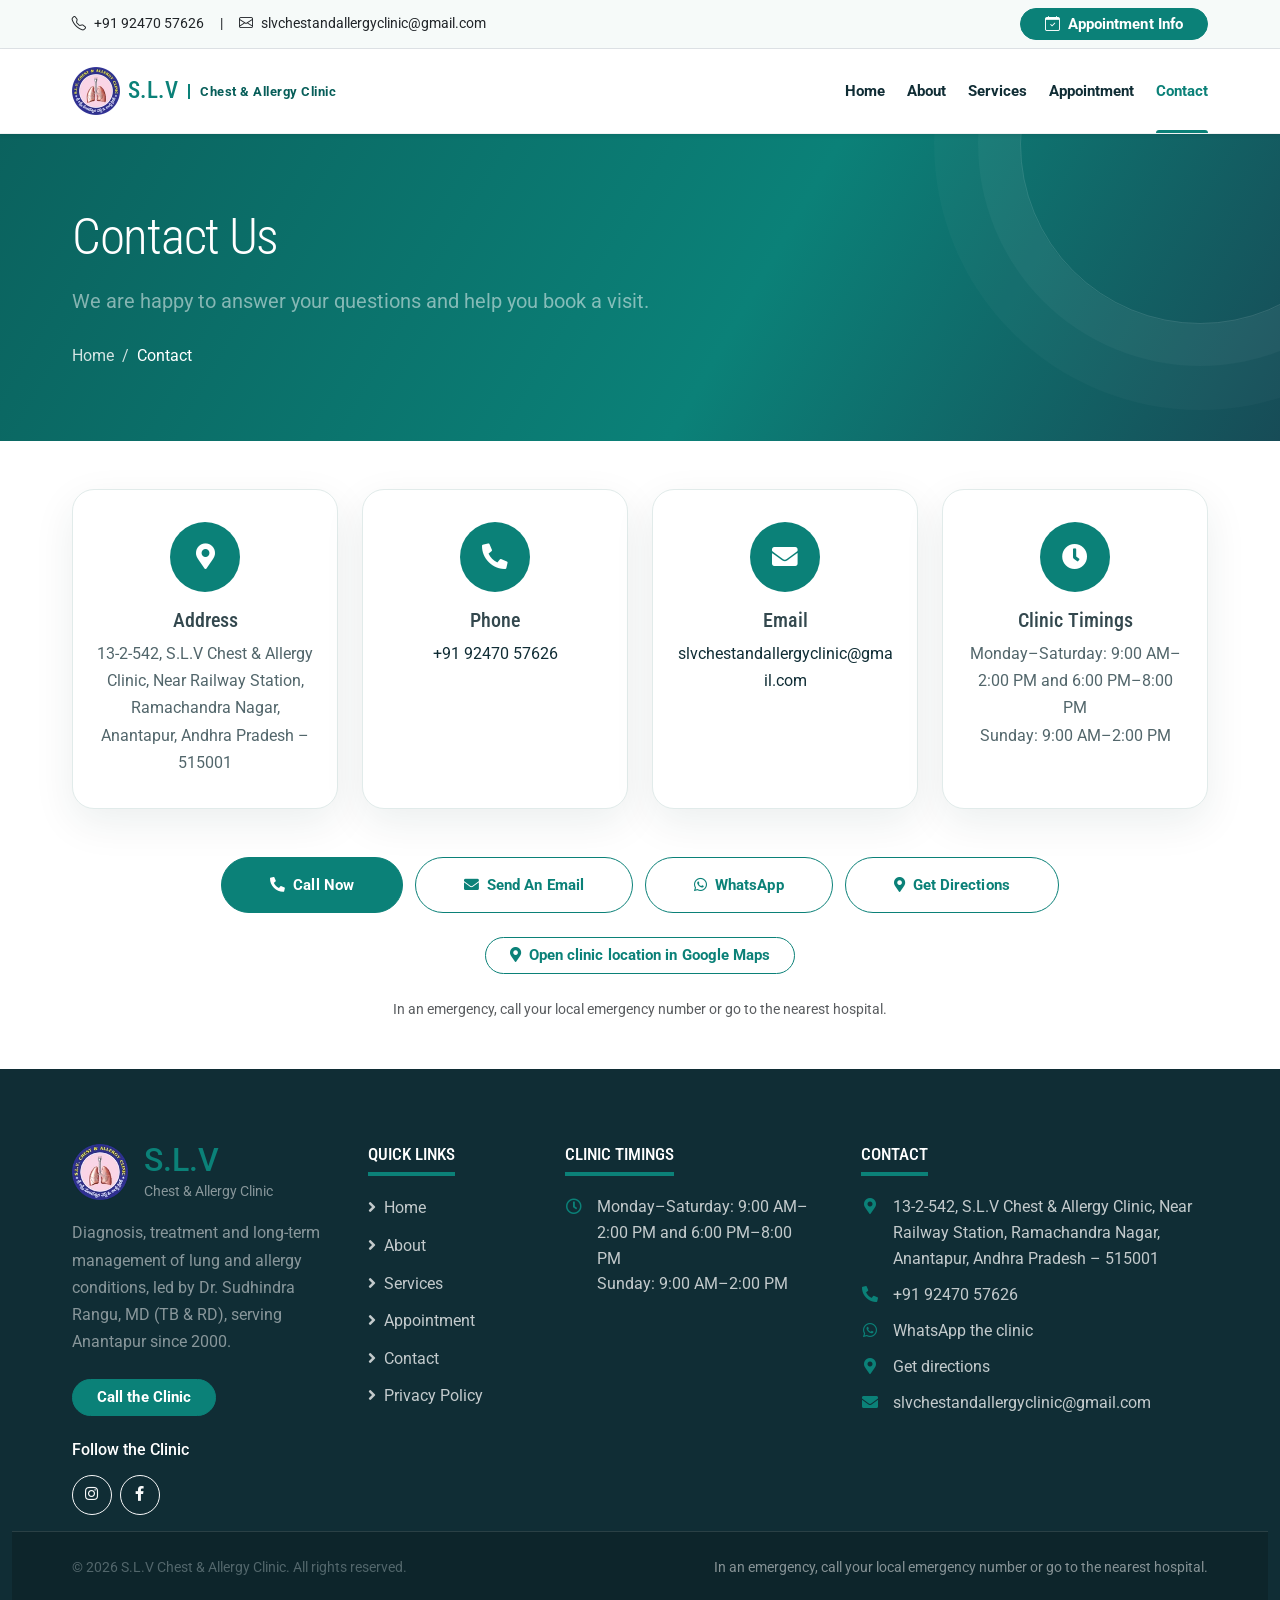
<file: contact.html>
<!DOCTYPE html>
<html lang="en-IN">

<head>
    <meta charset="utf-8">
    <title>Contact S.L.V Chest & Allergy Clinic | Anantapur</title>
    <meta name="viewport" content="width=device-width, initial-scale=1">
    <meta name="description" content="Find S.L.V Chest & Allergy Clinic near Railway Station, Ramachandra Nagar, Anantapur. View clinic hours, call, email or get directions.">
    <meta name="theme-color" content="#0b6b66">
    <meta name="robots" content="index, follow, max-image-preview:large">
    <meta name="author" content="S.L.V Chest &amp; Allergy Clinic">
    <meta property="og:type" content="website">
    <meta property="og:site_name" content="S.L.V Chest &amp; Allergy Clinic">
    <meta property="og:title" content="Contact S.L.V Chest & Allergy Clinic | Anantapur">
    <meta property="og:description" content="Find S.L.V Chest & Allergy Clinic near Railway Station, Ramachandra Nagar, Anantapur. View clinic hours, call, email or get directions.">
    <meta name="twitter:card" content="summary">
    <meta name="twitter:title" content="Contact S.L.V Chest & Allergy Clinic | Anantapur">
    <meta name="twitter:description" content="Find S.L.V Chest & Allergy Clinic near Railway Station, Ramachandra Nagar, Anantapur. View clinic hours, call, email or get directions.">

    <link rel="canonical" href="https://www.slvchestallergy.com/contact.html">
    <meta property="og:url" content="https://www.slvchestallergy.com/contact.html">
    <meta property="og:image" content="https://www.slvchestallergy.com/img/clinic-exterior-sign.webp">
    <meta property="og:image:alt" content="S.L.V Chest &amp; Allergy Clinic in Anantapur">

    <!-- ASSETS:START -->
    <!-- Favicon -->
    <link rel="icon" type="image/png" sizes="32x32" href="img/favicon-32.png">
    <link rel="icon" type="image/png" sizes="48x48" href="img/favicon-48.png">
    <link rel="apple-touch-icon" href="img/apple-touch-icon.png">

    <!-- Google Web Fonts -->
    <link rel="preconnect" href="https://fonts.googleapis.com">
    <link rel="preconnect" href="https://fonts.gstatic.com" crossorigin>
    <link href="https://fonts.googleapis.com/css2?family=Roboto+Condensed:wght@400;700&family=Roboto:wght@400;700&display=swap" rel="stylesheet">

    <!-- Icon Font Stylesheets -->
    <link href="https://cdnjs.cloudflare.com/ajax/libs/font-awesome/5.15.4/css/all.min.css" rel="stylesheet">
    <link href="https://cdn.jsdelivr.net/npm/bootstrap-icons@1.4.1/font/bootstrap-icons.css" rel="stylesheet">

    <!-- Libraries Stylesheet -->

    <!-- Bootstrap + Template Stylesheets -->
    <link href="css/bootstrap.min.css" rel="stylesheet">
    <link href="css/style.css" rel="stylesheet">
    <!-- ASSETS:END -->

    <script type="application/ld+json">{"@context":"https://schema.org","@type":"MedicalClinic","name":"S.L.V Chest & Allergy Clinic","alternateName":"Sri Lakshmi Venkateswara Chest & Allergy Clinic","telephone":"+91-92470-57626","email":"slvchestandallergyclinic@gmail.com","address":{"@type":"PostalAddress","streetAddress":"13-2-542, Near Railway Station, Ramachandra Nagar","addressLocality":"Anantapur","addressRegion":"Andhra Pradesh","postalCode":"515001","addressCountry":"IN"},"medicalSpecialty":["Pulmonary","Allergy"],"openingHoursSpecification":[{"@type":"OpeningHoursSpecification","dayOfWeek":["Monday","Tuesday","Wednesday","Thursday","Friday","Saturday"],"opens":"09:00","closes":"14:00"},{"@type":"OpeningHoursSpecification","dayOfWeek":["Monday","Tuesday","Wednesday","Thursday","Friday","Saturday"],"opens":"18:00","closes":"20:00"},{"@type":"OpeningHoursSpecification","dayOfWeek":"Sunday","opens":"09:00","closes":"14:00"}],"employee":{"@type":"Physician","name":"Dr. Sudhindra Rangu","honorificSuffix":"MBBS, MD (TB & RD)","medicalSpecialty":"Pulmonary"},"url":"https://www.slvchestallergy.com/","image":"https://www.slvchestallergy.com/img/clinic-exterior-sign.webp","logo":"https://www.slvchestallergy.com/img/logo-96.webp","sameAs":["https://www.instagram.com/slvchestandallergy_clinic/","https://www.facebook.com/people/SLV-ChestAllergy-Clinic/61586206379697/"]}</script>
</head>

<body id="top">
    <!-- HEADER:START -->
    <!-- Topbar Start -->
    <div class="topbar container-fluid py-2 border-bottom d-none d-lg-block">
        <div class="container">
            <div class="row align-items-center">
                <div class="col-md-8">
                    <div class="d-inline-flex align-items-center">
                        <a class="text-decoration-none text-body pe-3" href="tel:+919247057626"><i class="bi bi-telephone me-2"></i>+91 92470 57626</a>
                        <span class="text-body">|</span>
                        <a class="text-decoration-none text-body ps-3" href="mailto:slvchestandallergyclinic@gmail.com"><i class="bi bi-envelope me-2"></i>slvchestandallergyclinic@gmail.com</a>
                    </div>
                </div>
                <div class="col-md-4 text-end">
                    <a class="btn btn-primary btn-sm rounded-pill px-4" href="appointment.html"><i class="bi bi-calendar-check me-2"></i>Appointment Info</a>
                </div>
            </div>
        </div>
    </div>
    <!-- Topbar End -->

    <!-- Navbar Start -->
    <div class="container-fluid sticky-top bg-white shadow-sm">
        <div class="container">
            <nav class="navbar navbar-expand-lg bg-white navbar-light py-3 py-lg-0">
                <a href="index.html" class="navbar-brand">
                    <div class="h1 m-0 text-uppercase text-primary d-flex align-items-center"><img src="img/logo-96.webp" width="48" height="48" alt="S.L.V Chest &amp; Allergy Clinic logo" class="me-2">S.L.V<small class="brand-sub d-none d-sm-inline">Chest &amp; Allergy Clinic</small></div>
                </a>
                <button class="navbar-toggler" type="button" data-bs-toggle="collapse" data-bs-target="#navbarCollapse" aria-controls="navbarCollapse" aria-expanded="false" aria-label="Toggle navigation">
                    <span class="navbar-toggler-icon"></span>
                </button>
                <div class="collapse navbar-collapse" id="navbarCollapse">
                    <div class="navbar-nav ms-auto py-0">
                        <a href="index.html" class="nav-item nav-link">Home</a>
                        <a href="about.html" class="nav-item nav-link">About</a>
                        <a href="service.html" class="nav-item nav-link">Services</a>
                        <a href="appointment.html" class="nav-item nav-link">Appointment</a>
                        <a href="contact.html" class="nav-item nav-link active">Contact</a>
                    </div>
                </div>
            </nav>
        </div>
    </div>
    <!-- Navbar End -->
    <!-- HEADER:END -->

    <!-- Page Header Start -->
    <div class="page-header container-fluid py-5">
        <div class="container py-4 text-center text-lg-start">
            <h1 class="display-4 text-white mb-3">Contact Us</h1>
            <p class="fs-5 text-white-50 mb-4">We are happy to answer your questions and help you book a visit.</p>
            <nav aria-label="breadcrumb">
                <ol class="breadcrumb mb-0 justify-content-center justify-content-lg-start">
                    <li class="breadcrumb-item"><a href="index.html">Home</a></li>
                    <li class="breadcrumb-item active" aria-current="page">Contact</li>
                </ol>
            </nav>
        </div>
    </div>
    <!-- Page Header End -->

    <!-- Contact Start -->
    <div class="container-fluid py-5">
        <div class="container">
            <div class="row g-4">
                <div class="col-sm-6 col-lg-3">
                    <div class="contact-card">
                        <div class="service-icon"><i class="fa fa-map-marker-alt"></i></div>
                        <h5 class="mb-2">Address</h5>
                        <p class="mb-0">13-2-542, S.L.V Chest &amp; Allergy Clinic, Near Railway Station, Ramachandra Nagar, Anantapur, Andhra Pradesh – 515001</p>
                    </div>
                </div>
                <div class="col-sm-6 col-lg-3">
                    <div class="contact-card">
                        <div class="service-icon"><i class="fa fa-phone-alt"></i></div>
                        <h5 class="mb-2">Phone</h5>
                        <p class="mb-0"><a href="tel:+919247057626">+91 92470 57626</a></p>
                    </div>
                </div>
                <div class="col-sm-6 col-lg-3">
                    <div class="contact-card">
                        <div class="service-icon"><i class="fa fa-envelope"></i></div>
                        <h5 class="mb-2">Email</h5>
                        <p class="mb-0"><a href="mailto:slvchestandallergyclinic@gmail.com">slvchestandallergyclinic@gmail.com</a></p>
                    </div>
                </div>
                <div class="col-sm-6 col-lg-3">
                    <div class="contact-card">
                        <div class="service-icon"><i class="fa fa-clock"></i></div>
                        <h5 class="mb-2">Clinic Timings</h5>
                        <p class="mb-0">Monday–Saturday: 9:00 AM–2:00 PM and 6:00 PM–8:00 PM<br>Sunday: 9:00 AM–2:00 PM</p>
                    </div>
                </div>
            </div>
            <div class="text-center mt-5">
                <a class="btn btn-primary rounded-pill py-3 px-5 me-2 mb-2" href="tel:+919247057626"><i class="fa fa-phone-alt me-2"></i>Call Now</a>
                <a class="btn btn-outline-primary rounded-pill py-3 px-5 me-2 mb-2" href="mailto:slvchestandallergyclinic@gmail.com"><i class="fa fa-envelope me-2"></i>Send An Email</a>
                <a class="btn btn-outline-primary rounded-pill py-3 px-5 me-2 mb-2" href="https://wa.me/919247057626" target="_blank" rel="noopener noreferrer"><i class="fab fa-whatsapp me-2"></i>WhatsApp</a>
                <a class="btn btn-outline-primary rounded-pill py-3 px-5 mb-2" href="https://maps.app.goo.gl/LrANqiK6j5Q1fwWy9" target="_blank" rel="noopener noreferrer"><i class="fa fa-map-marker-alt me-2"></i>Get Directions</a>
            </div>
            <div class="text-center mt-3"><a class="btn btn-outline-primary rounded-pill px-4" href="https://maps.app.goo.gl/LrANqiK6j5Q1fwWy9" target="_blank" rel="noopener noreferrer"><i class="fa fa-map-marker-alt me-2"></i>Open clinic location in Google Maps</a></div>
            <p class="text-center text-muted small mt-4 mb-0">In an emergency, call your local emergency number or go to the nearest hospital.</p>
        </div>
    </div>
    <!-- Contact End -->

    <!-- FOOTER:START -->
    <!-- Footer Start -->
    <footer class="site-footer container-fluid bg-dark text-light pt-5">
        <div class="container pt-4 pb-3">
            <div class="row g-5">
                <div class="col-lg-3 col-md-6">
                    <a href="index.html" class="footer-brand text-decoration-none d-inline-block mb-3">
                        <span class="d-flex align-items-center"><img src="img/logo-96.webp" width="56" height="56" alt="S.L.V Chest &amp; Allergy Clinic logo" class="me-3" loading="lazy"><span><span class="h2 text-uppercase text-primary d-block mb-0">S.L.V</span><span class="d-block text-white-50 small">Chest &amp; Allergy Clinic</span></span></span>
                    </a>
                    <p class="text-white-50 mb-4">Diagnosis, treatment and long-term management of lung and allergy conditions, led by Dr. Sudhindra Rangu, MD (TB &amp; RD), serving Anantapur since 2000.</p>
                    <a class="btn btn-primary rounded-pill px-4" href="tel:+919247057626">Call the Clinic</a>
                    <div class="mt-4">
                        <h6 class="text-white mb-3">Follow the Clinic</h6>
                        <div class="d-flex align-items-center gap-2" aria-label="Clinic social media">
                            <a class="btn btn-outline-light btn-sm rounded-circle" style="width:40px;height:40px;display:inline-flex;align-items:center;justify-content:center" href="https://www.instagram.com/slvchestandallergy_clinic/" target="_blank" rel="noopener noreferrer" aria-label="Instagram — S.L.V Chest & Allergy Clinic"><i class="fab fa-instagram" aria-hidden="true"></i></a>
                            <a class="btn btn-outline-light btn-sm rounded-circle" style="width:40px;height:40px;display:inline-flex;align-items:center;justify-content:center" href="https://www.facebook.com/people/SLV-ChestAllergy-Clinic/61586206379697/" target="_blank" rel="noopener noreferrer" aria-label="Facebook — S.L.V Chest & Allergy Clinic"><i class="fab fa-facebook-f" aria-hidden="true"></i></a>
                        </div>
                    </div>
                </div>
                <div class="col-lg-2 col-md-6 col-6">
                    <h5 class="footer-title">Quick Links</h5>
                    <ul class="list-unstyled footer-links mb-0">
                        <li><a href="index.html"><i class="fa fa-angle-right me-2"></i>Home</a></li>
                        <li><a href="about.html"><i class="fa fa-angle-right me-2"></i>About</a></li>
                        <li><a href="service.html"><i class="fa fa-angle-right me-2"></i>Services</a></li>
                        <li><a href="appointment.html"><i class="fa fa-angle-right me-2"></i>Appointment</a></li>
                        <li><a href="contact.html"><i class="fa fa-angle-right me-2"></i>Contact</a></li>
                        <li><a href="privacy.html"><i class="fa fa-angle-right me-2"></i>Privacy Policy</a></li>
                    </ul>
                </div>
                <div class="col-lg-3 col-md-6 col-6">
                    <h5 class="footer-title">Clinic Timings</h5>
                    <ul class="list-unstyled footer-info mb-0">
                        <li><i class="far fa-clock text-primary"></i><span>Monday–Saturday: 9:00 AM–2:00 PM and 6:00 PM–8:00 PM<br>Sunday: 9:00 AM–2:00 PM</span></li>
                    </ul>
                </div>
                <div class="col-lg-4 col-md-6">
                    <h5 class="footer-title">Contact</h5>
                    <ul class="list-unstyled footer-info mb-0">
                        <li><i class="fa fa-map-marker-alt text-primary"></i><span>13-2-542, S.L.V Chest &amp; Allergy Clinic, Near Railway Station, Ramachandra Nagar, Anantapur, Andhra Pradesh – 515001</span></li>
                        <li><i class="fa fa-phone-alt text-primary"></i><a href="tel:+919247057626">+91 92470 57626</a></li>
                        <li><i class="fab fa-whatsapp text-primary"></i><a href="https://wa.me/919247057626" target="_blank" rel="noopener noreferrer">WhatsApp the clinic</a></li>
                        <li><i class="fa fa-map-marker-alt text-primary"></i><a href="https://maps.app.goo.gl/LrANqiK6j5Q1fwWy9" target="_blank" rel="noopener noreferrer">Get directions</a></li>
                        <li><i class="fa fa-envelope text-primary"></i><a href="mailto:slvchestandallergyclinic@gmail.com">slvchestandallergyclinic@gmail.com</a></li>
                    </ul>
                </div>
            </div>
        </div>
        <div class="footer-bottom border-top border-secondary py-4">
            <div class="container">
                <div class="row g-2 align-items-center">
                    <div class="col-md-5 text-center text-md-start">
                        <p class="mb-0 small">&copy; 2026 S.L.V Chest &amp; Allergy Clinic. All rights reserved.</p>
                    </div>
                    <div class="col-md-7 text-center text-md-end">
                        <p class="mb-0 small text-white-50">In an emergency, call your local emergency number or go to the nearest hospital.</p>
                    </div>
                </div>
            </div>
        </div>
    </footer>
    <!-- Footer End -->
    <!-- FOOTER:END -->

    <!-- SCRIPTS:START -->
    <!-- Sticky mobile action bar -->
    <div class="mobile-bar d-lg-none" aria-label="Quick contact"><a class="btn btn-outline-primary rounded-pill" href="tel:+919247057626"><i class="fa fa-phone-alt me-2" aria-hidden="true"></i>Call</a><a class="btn btn-primary rounded-pill" href="https://wa.me/919247057626" target="_blank" rel="noopener noreferrer"><i class="fab fa-whatsapp me-2" aria-hidden="true"></i>WhatsApp</a></div>

    <!-- Back to Top -->
    <a href="#" class="btn btn-lg btn-primary btn-lg-square back-to-top" aria-label="Back to top"><i class="bi bi-arrow-up"></i></a>

    <!-- JavaScript Libraries -->
    <script src="lib/jquery/jquery-3.7.1.min.js"></script>
    <script src="lib/bootstrap/bootstrap.bundle.min.js"></script>
    <script src="lib/easing/easing.min.js"></script>

    <!-- Template Javascript -->
    <script src="js/main.js"></script>
    <!-- SCRIPTS:END -->
</body>

</html>
</file>
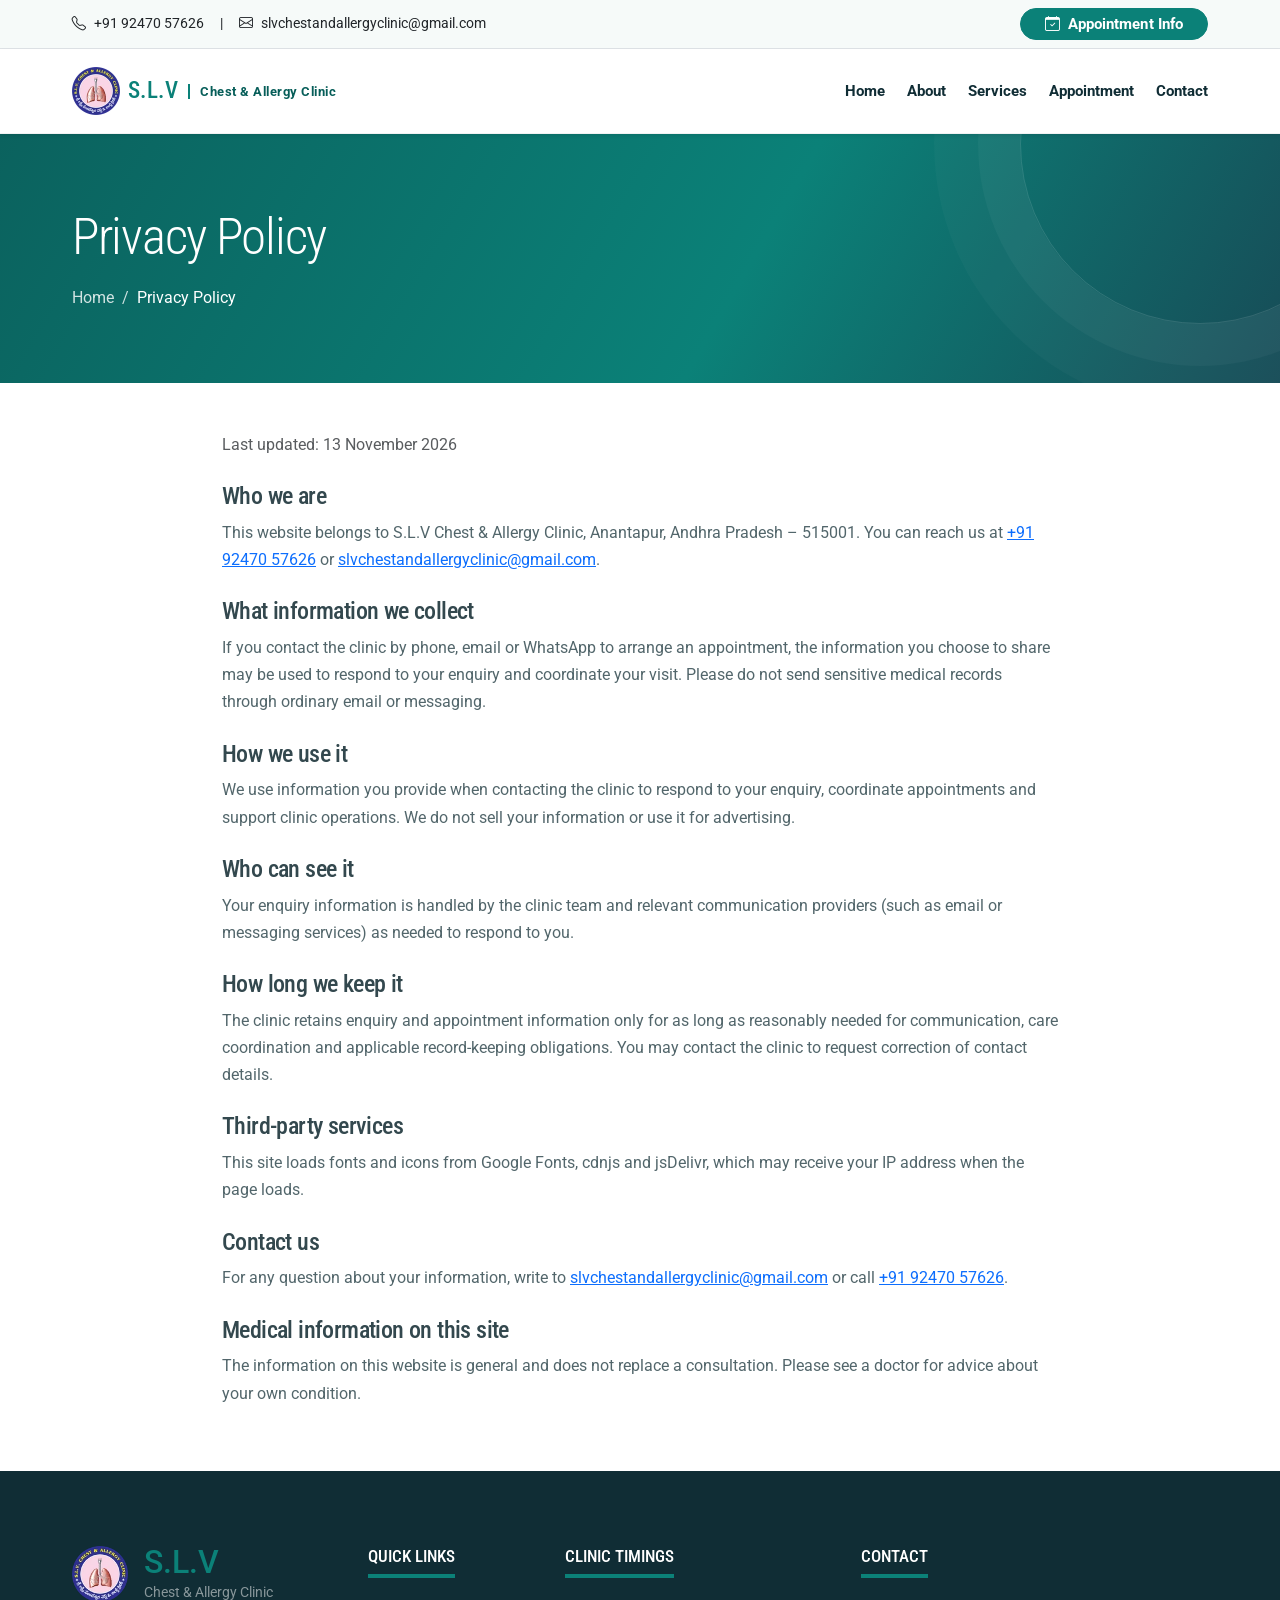
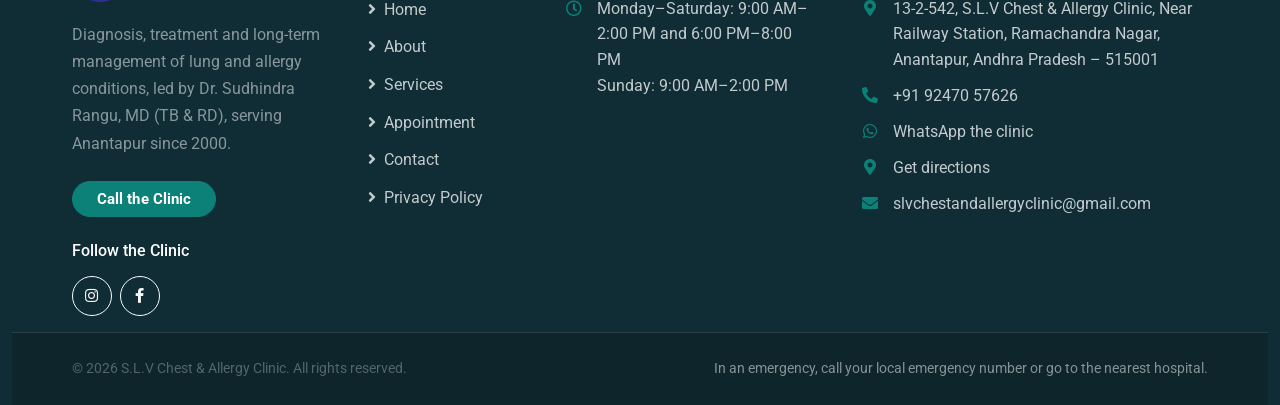
<file: privacy.html>
<!DOCTYPE html>
<html lang="en-IN">

<head>
    <meta charset="utf-8">
    <title>Privacy Policy | S.L.V Chest & Allergy Clinic</title>
    <meta name="viewport" content="width=device-width, initial-scale=1">
    <meta name="description" content="Read how S.L.V Chest & Allergy Clinic handles information shared through phone, email, WhatsApp and this website.">
    <meta name="theme-color" content="#0b6b66">
    <meta name="robots" content="index, follow, max-image-preview:large">
    <meta name="author" content="S.L.V Chest &amp; Allergy Clinic">
    <meta property="og:type" content="website">
    <meta property="og:site_name" content="S.L.V Chest &amp; Allergy Clinic">
    <meta property="og:title" content="Privacy Policy | S.L.V Chest & Allergy Clinic">
    <meta property="og:description" content="Read how S.L.V Chest & Allergy Clinic handles information shared through phone, email, WhatsApp and this website.">
    <meta name="twitter:card" content="summary">
    <meta name="twitter:title" content="Privacy Policy | S.L.V Chest & Allergy Clinic">
    <meta name="twitter:description" content="Read how S.L.V Chest & Allergy Clinic handles information shared through phone, email, WhatsApp and this website.">

    <link rel="canonical" href="https://www.slvchestallergy.com/privacy.html">
    <meta property="og:url" content="https://www.slvchestallergy.com/privacy.html">
    <meta property="og:image" content="https://www.slvchestallergy.com/img/clinic-exterior-sign.webp">
    <meta property="og:image:alt" content="S.L.V Chest &amp; Allergy Clinic in Anantapur">

    <!-- ASSETS:START -->
    <!-- Favicon -->
    <link rel="icon" type="image/png" sizes="32x32" href="img/favicon-32.png">
    <link rel="icon" type="image/png" sizes="48x48" href="img/favicon-48.png">
    <link rel="apple-touch-icon" href="img/apple-touch-icon.png">

    <!-- Google Web Fonts -->
    <link rel="preconnect" href="https://fonts.googleapis.com">
    <link rel="preconnect" href="https://fonts.gstatic.com" crossorigin>
    <link href="https://fonts.googleapis.com/css2?family=Roboto+Condensed:wght@400;700&family=Roboto:wght@400;700&display=swap" rel="stylesheet">

    <!-- Icon Font Stylesheets -->
    <link href="https://cdnjs.cloudflare.com/ajax/libs/font-awesome/5.15.4/css/all.min.css" rel="stylesheet">
    <link href="https://cdn.jsdelivr.net/npm/bootstrap-icons@1.4.1/font/bootstrap-icons.css" rel="stylesheet">

    <!-- Libraries Stylesheet -->

    <!-- Bootstrap + Template Stylesheets -->
    <link href="css/bootstrap.min.css" rel="stylesheet">
    <link href="css/style.css" rel="stylesheet">
    <!-- ASSETS:END -->
</head>

<body id="top">
    <!-- HEADER:START -->
    <!-- Topbar Start -->
    <div class="topbar container-fluid py-2 border-bottom d-none d-lg-block">
        <div class="container">
            <div class="row align-items-center">
                <div class="col-md-8">
                    <div class="d-inline-flex align-items-center">
                        <a class="text-decoration-none text-body pe-3" href="tel:+919247057626"><i class="bi bi-telephone me-2"></i>+91 92470 57626</a>
                        <span class="text-body">|</span>
                        <a class="text-decoration-none text-body ps-3" href="mailto:slvchestandallergyclinic@gmail.com"><i class="bi bi-envelope me-2"></i>slvchestandallergyclinic@gmail.com</a>
                    </div>
                </div>
                <div class="col-md-4 text-end">
                    <a class="btn btn-primary btn-sm rounded-pill px-4" href="appointment.html"><i class="bi bi-calendar-check me-2"></i>Appointment Info</a>
                </div>
            </div>
        </div>
    </div>
    <!-- Topbar End -->

    <!-- Navbar Start -->
    <div class="container-fluid sticky-top bg-white shadow-sm">
        <div class="container">
            <nav class="navbar navbar-expand-lg bg-white navbar-light py-3 py-lg-0">
                <a href="index.html" class="navbar-brand">
                    <div class="h1 m-0 text-uppercase text-primary d-flex align-items-center"><img src="img/logo-96.webp" width="48" height="48" alt="S.L.V Chest &amp; Allergy Clinic logo" class="me-2">S.L.V<small class="brand-sub d-none d-sm-inline">Chest &amp; Allergy Clinic</small></div>
                </a>
                <button class="navbar-toggler" type="button" data-bs-toggle="collapse" data-bs-target="#navbarCollapse" aria-controls="navbarCollapse" aria-expanded="false" aria-label="Toggle navigation">
                    <span class="navbar-toggler-icon"></span>
                </button>
                <div class="collapse navbar-collapse" id="navbarCollapse">
                    <div class="navbar-nav ms-auto py-0">
                        <a href="index.html" class="nav-item nav-link">Home</a>
                        <a href="about.html" class="nav-item nav-link">About</a>
                        <a href="service.html" class="nav-item nav-link">Services</a>
                        <a href="appointment.html" class="nav-item nav-link">Appointment</a>
                        <a href="contact.html" class="nav-item nav-link">Contact</a>
                    </div>
                </div>
            </nav>
        </div>
    </div>
    <!-- Navbar End -->
    <!-- HEADER:END -->

    <!-- Page Header Start -->
    <div class="page-header container-fluid py-5">
        <div class="container py-4 text-center text-lg-start">
            <h1 class="display-4 text-white mb-3">Privacy Policy</h1>
            <nav aria-label="breadcrumb">
                <ol class="breadcrumb mb-0 justify-content-center justify-content-lg-start">
                    <li class="breadcrumb-item"><a href="index.html">Home</a></li>
                    <li class="breadcrumb-item active" aria-current="page">Privacy Policy</li>
                </ol>
            </nav>
        </div>
    </div>
    <!-- Page Header End -->

    <!-- Privacy Start -->
    <div class="container-fluid py-5">
        <div class="container" style="max-width: 860px;">
            <p class="text-muted">Last updated: 13 November 2026</p>
            <h2 class="h4 mt-4 mb-2">Who we are</h2>
            <p>This website belongs to S.L.V Chest &amp; Allergy Clinic, Anantapur, Andhra Pradesh – 515001. You can reach us at <a href="tel:+919247057626">+91 92470 57626</a> or <a href="mailto:slvchestandallergyclinic@gmail.com">slvchestandallergyclinic@gmail.com</a>.</p>
            <h2 class="h4 mt-4 mb-2">What information we collect</h2>
            <p>If you contact the clinic by phone, email or WhatsApp to arrange an appointment, the information you choose to share may be used to respond to your enquiry and coordinate your visit. Please do not send sensitive medical records through ordinary email or messaging.</p>
            <h2 class="h4 mt-4 mb-2">How we use it</h2>
            <p>We use information you provide when contacting the clinic to respond to your enquiry, coordinate appointments and support clinic operations. We do not sell your information or use it for advertising.</p>
            <h2 class="h4 mt-4 mb-2">Who can see it</h2>
            <p>Your enquiry information is handled by the clinic team and relevant communication providers (such as email or messaging services) as needed to respond to you.</p>
            <h2 class="h4 mt-4 mb-2">How long we keep it</h2>
            <p>The clinic retains enquiry and appointment information only for as long as reasonably needed for communication, care coordination and applicable record-keeping obligations. You may contact the clinic to request correction of contact details.</p>
            <h2 class="h4 mt-4 mb-2">Third-party services</h2>
            <p>This site loads fonts and icons from Google Fonts, cdnjs and jsDelivr, which may receive your IP address when the page loads.</p>
            <h2 class="h4 mt-4 mb-2">Contact us</h2>
            <p>For any question about your information, write to <a href="mailto:slvchestandallergyclinic@gmail.com">slvchestandallergyclinic@gmail.com</a> or call <a href="tel:+919247057626">+91 92470 57626</a>.</p>
            <h2 class="h4 mt-4 mb-2">Medical information on this site</h2>
            <p>The information on this website is general and does not replace a consultation. Please see a doctor for advice about your own condition.</p>
        </div>
    </div>
    <!-- Privacy End -->

    <!-- FOOTER:START -->
    <!-- Footer Start -->
    <footer class="site-footer container-fluid bg-dark text-light pt-5">
        <div class="container pt-4 pb-3">
            <div class="row g-5">
                <div class="col-lg-3 col-md-6">
                    <a href="index.html" class="footer-brand text-decoration-none d-inline-block mb-3">
                        <span class="d-flex align-items-center"><img src="img/logo-96.webp" width="56" height="56" alt="S.L.V Chest &amp; Allergy Clinic logo" class="me-3" loading="lazy"><span><span class="h2 text-uppercase text-primary d-block mb-0">S.L.V</span><span class="d-block text-white-50 small">Chest &amp; Allergy Clinic</span></span></span>
                    </a>
                    <p class="text-white-50 mb-4">Diagnosis, treatment and long-term management of lung and allergy conditions, led by Dr. Sudhindra Rangu, MD (TB &amp; RD), serving Anantapur since 2000.</p>
                    <a class="btn btn-primary rounded-pill px-4" href="tel:+919247057626">Call the Clinic</a>
                    <div class="mt-4">
                        <h6 class="text-white mb-3">Follow the Clinic</h6>
                        <div class="d-flex align-items-center gap-2" aria-label="Clinic social media">
                            <a class="btn btn-outline-light btn-sm rounded-circle" style="width:40px;height:40px;display:inline-flex;align-items:center;justify-content:center" href="https://www.instagram.com/slvchestandallergy_clinic/" target="_blank" rel="noopener noreferrer" aria-label="Instagram — S.L.V Chest & Allergy Clinic"><i class="fab fa-instagram" aria-hidden="true"></i></a>
                            <a class="btn btn-outline-light btn-sm rounded-circle" style="width:40px;height:40px;display:inline-flex;align-items:center;justify-content:center" href="https://www.facebook.com/people/SLV-ChestAllergy-Clinic/61586206379697/" target="_blank" rel="noopener noreferrer" aria-label="Facebook — S.L.V Chest & Allergy Clinic"><i class="fab fa-facebook-f" aria-hidden="true"></i></a>
                        </div>
                    </div>
                </div>
                <div class="col-lg-2 col-md-6 col-6">
                    <h5 class="footer-title">Quick Links</h5>
                    <ul class="list-unstyled footer-links mb-0">
                        <li><a href="index.html"><i class="fa fa-angle-right me-2"></i>Home</a></li>
                        <li><a href="about.html"><i class="fa fa-angle-right me-2"></i>About</a></li>
                        <li><a href="service.html"><i class="fa fa-angle-right me-2"></i>Services</a></li>
                        <li><a href="appointment.html"><i class="fa fa-angle-right me-2"></i>Appointment</a></li>
                        <li><a href="contact.html"><i class="fa fa-angle-right me-2"></i>Contact</a></li>
                        <li><a href="privacy.html"><i class="fa fa-angle-right me-2"></i>Privacy Policy</a></li>
                    </ul>
                </div>
                <div class="col-lg-3 col-md-6 col-6">
                    <h5 class="footer-title">Clinic Timings</h5>
                    <ul class="list-unstyled footer-info mb-0">
                        <li><i class="far fa-clock text-primary"></i><span>Monday–Saturday: 9:00 AM–2:00 PM and 6:00 PM–8:00 PM<br>Sunday: 9:00 AM–2:00 PM</span></li>
                    </ul>
                </div>
                <div class="col-lg-4 col-md-6">
                    <h5 class="footer-title">Contact</h5>
                    <ul class="list-unstyled footer-info mb-0">
                        <li><i class="fa fa-map-marker-alt text-primary"></i><span>13-2-542, S.L.V Chest &amp; Allergy Clinic, Near Railway Station, Ramachandra Nagar, Anantapur, Andhra Pradesh – 515001</span></li>
                        <li><i class="fa fa-phone-alt text-primary"></i><a href="tel:+919247057626">+91 92470 57626</a></li>
                        <li><i class="fab fa-whatsapp text-primary"></i><a href="https://wa.me/919247057626" target="_blank" rel="noopener noreferrer">WhatsApp the clinic</a></li>
                        <li><i class="fa fa-map-marker-alt text-primary"></i><a href="https://maps.app.goo.gl/LrANqiK6j5Q1fwWy9" target="_blank" rel="noopener noreferrer">Get directions</a></li>
                        <li><i class="fa fa-envelope text-primary"></i><a href="mailto:slvchestandallergyclinic@gmail.com">slvchestandallergyclinic@gmail.com</a></li>
                    </ul>
                </div>
            </div>
        </div>
        <div class="footer-bottom border-top border-secondary py-4">
            <div class="container">
                <div class="row g-2 align-items-center">
                    <div class="col-md-5 text-center text-md-start">
                        <p class="mb-0 small">&copy; 2026 S.L.V Chest &amp; Allergy Clinic. All rights reserved.</p>
                    </div>
                    <div class="col-md-7 text-center text-md-end">
                        <p class="mb-0 small text-white-50">In an emergency, call your local emergency number or go to the nearest hospital.</p>
                    </div>
                </div>
            </div>
        </div>
    </footer>
    <!-- Footer End -->
    <!-- FOOTER:END -->

    <!-- SCRIPTS:START -->
    <!-- Sticky mobile action bar -->
    <div class="mobile-bar d-lg-none" aria-label="Quick contact"><a class="btn btn-outline-primary rounded-pill" href="tel:+919247057626"><i class="fa fa-phone-alt me-2" aria-hidden="true"></i>Call</a><a class="btn btn-primary rounded-pill" href="https://wa.me/919247057626" target="_blank" rel="noopener noreferrer"><i class="fab fa-whatsapp me-2" aria-hidden="true"></i>WhatsApp</a></div>

    <!-- Back to Top -->
    <a href="#" class="btn btn-lg btn-primary btn-lg-square back-to-top" aria-label="Back to top"><i class="bi bi-arrow-up"></i></a>

    <!-- JavaScript Libraries -->
    <script src="lib/jquery/jquery-3.7.1.min.js"></script>
    <script src="lib/bootstrap/bootstrap.bundle.min.js"></script>
    <script src="lib/easing/easing.min.js"></script>

    <!-- Template Javascript -->
    <script src="js/main.js"></script>
    <!-- SCRIPTS:END -->
</body>

</html>
</file>
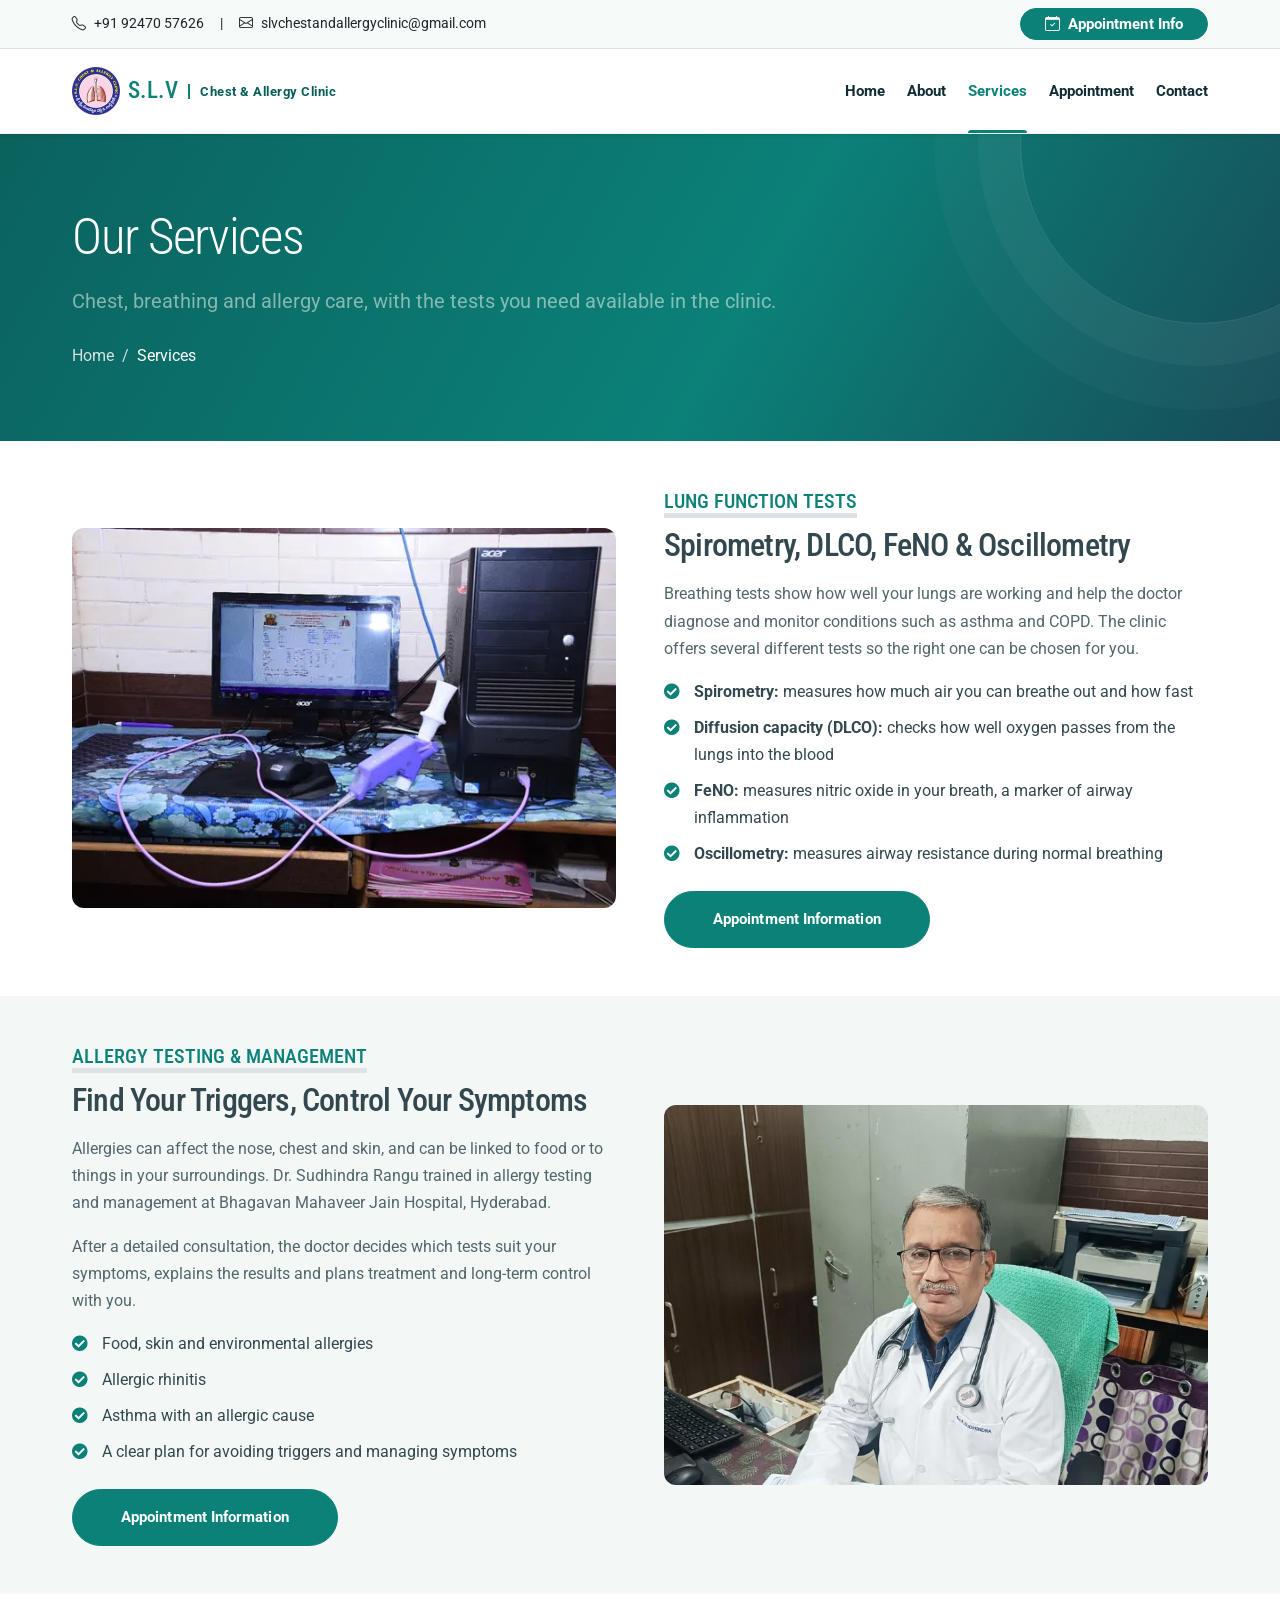
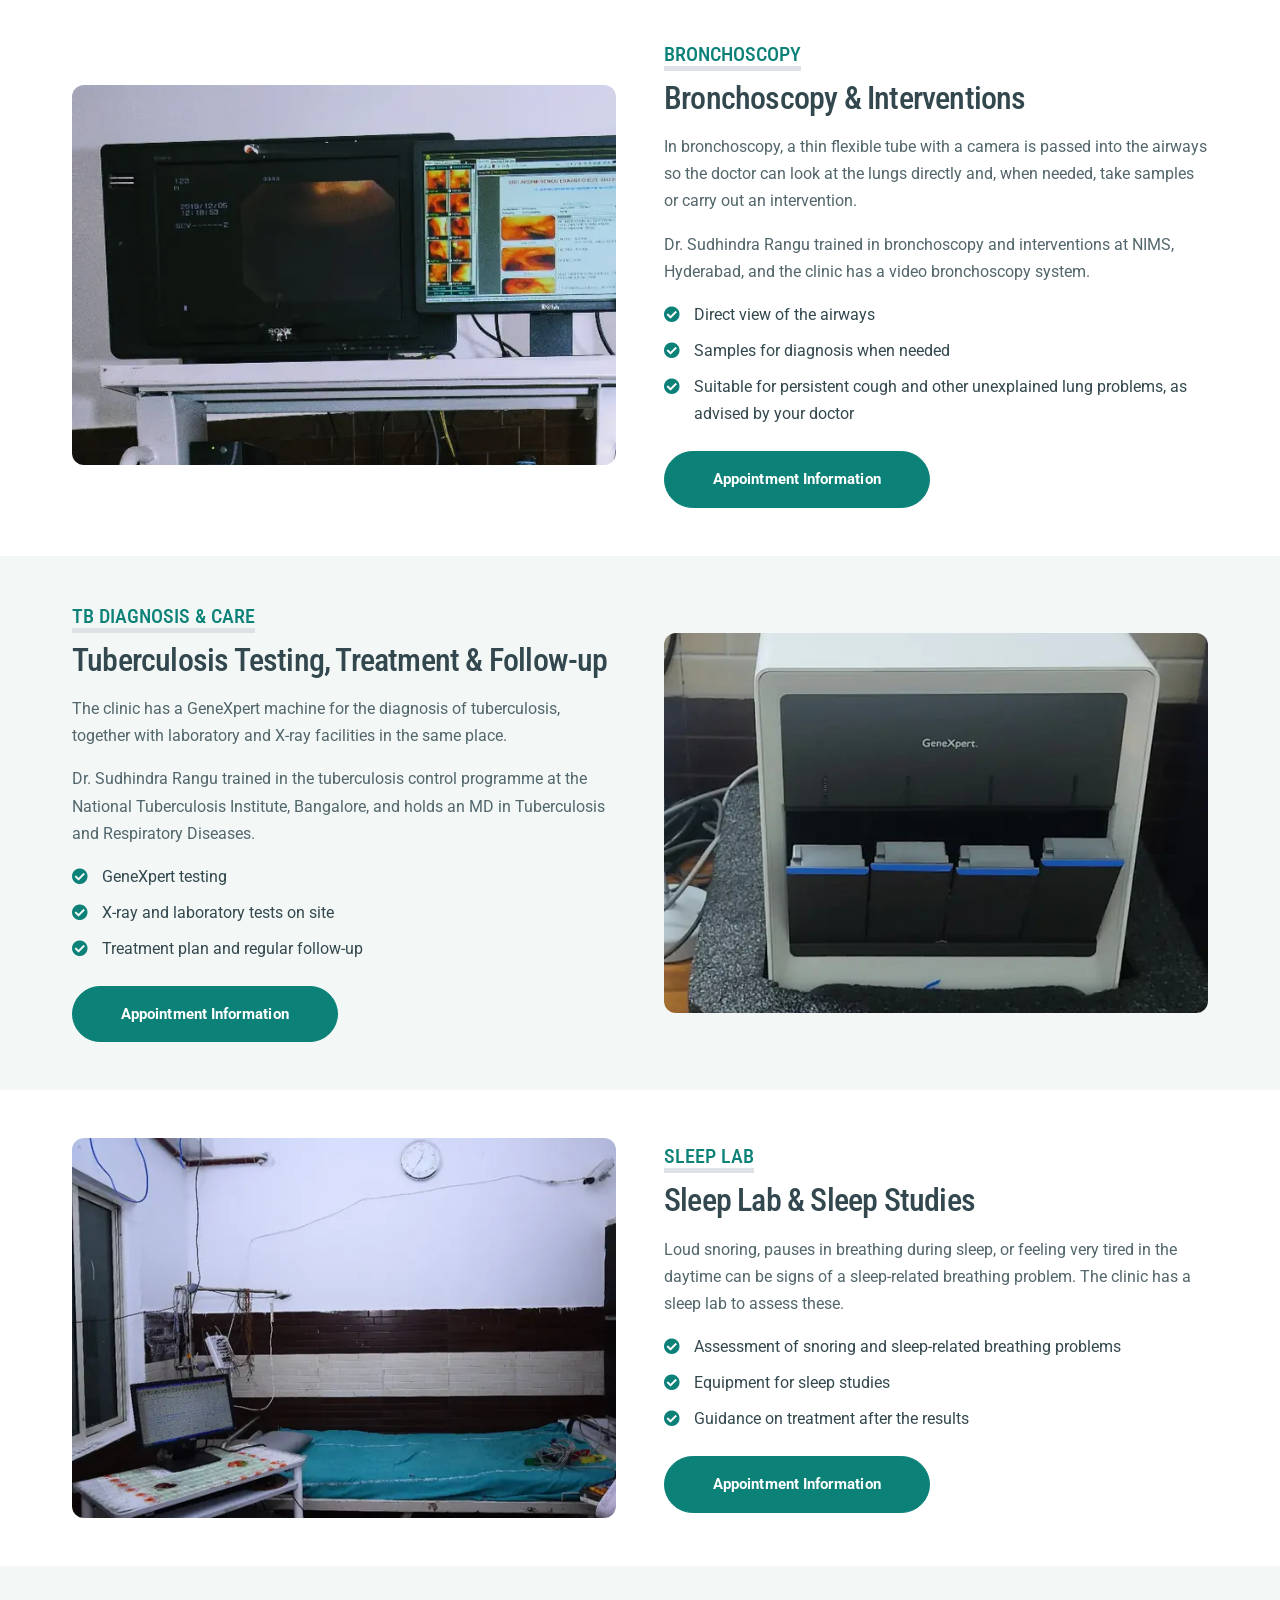
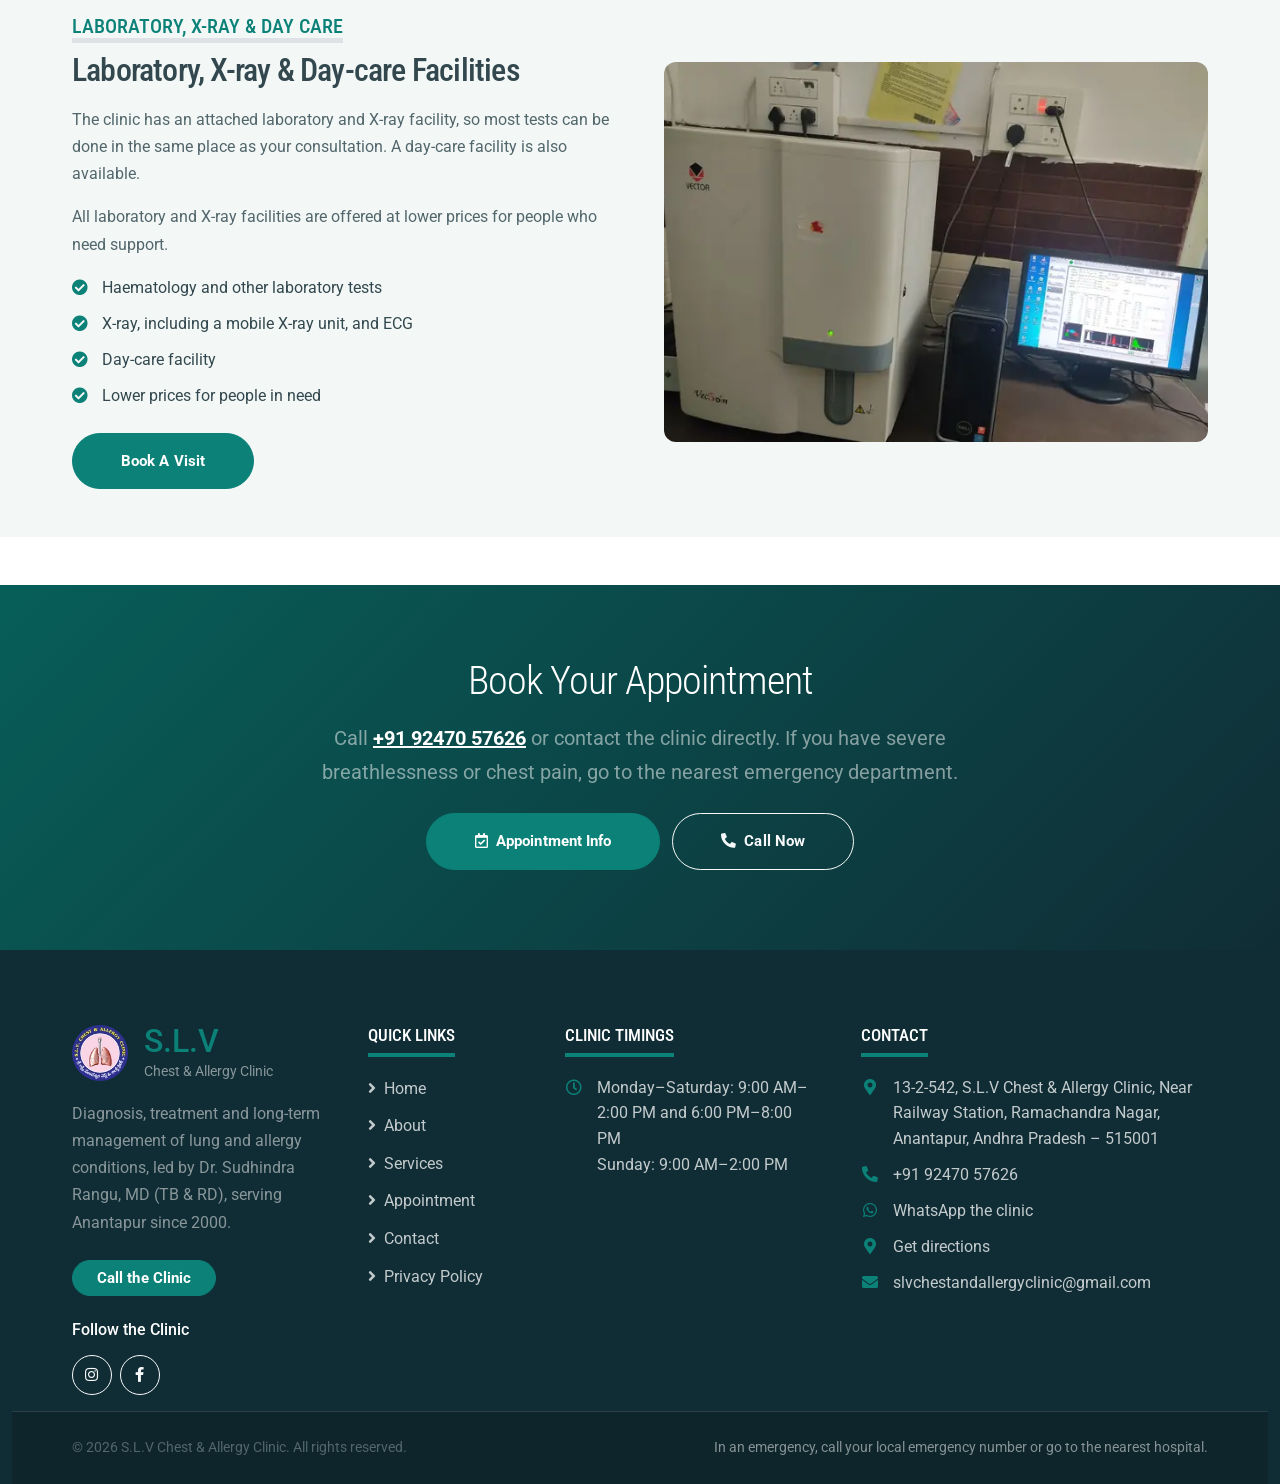
<file: service.html>
<!DOCTYPE html>
<html lang="en-IN">

<head>
    <meta charset="utf-8">
    <title>Chest, Lung & Allergy Services in Anantapur | S.L.V Clinic</title>
    <meta name="viewport" content="width=device-width, initial-scale=1">
    <meta name="description" content="Explore respiratory and allergy services at S.L.V Chest & Allergy Clinic, Anantapur, including lung function testing, bronchoscopy, TB diagnosis and sleep testing.">
    <meta name="theme-color" content="#0b6b66">
    <meta name="robots" content="index, follow, max-image-preview:large">
    <meta name="author" content="S.L.V Chest &amp; Allergy Clinic">
    <meta property="og:type" content="website">
    <meta property="og:site_name" content="S.L.V Chest &amp; Allergy Clinic">
    <meta property="og:title" content="Chest, Lung & Allergy Services in Anantapur | S.L.V Clinic">
    <meta property="og:description" content="Explore respiratory and allergy services at S.L.V Chest & Allergy Clinic, Anantapur, including lung function testing, bronchoscopy, TB diagnosis and sleep testing.">
    <meta name="twitter:card" content="summary">
    <meta name="twitter:title" content="Chest, Lung & Allergy Services in Anantapur | S.L.V Clinic">
    <meta name="twitter:description" content="Explore respiratory and allergy services at S.L.V Chest & Allergy Clinic, Anantapur, including lung function testing, bronchoscopy, TB diagnosis and sleep testing.">

    <link rel="canonical" href="https://www.slvchestallergy.com/service.html">
    <meta property="og:url" content="https://www.slvchestallergy.com/service.html">
    <meta property="og:image" content="https://www.slvchestallergy.com/img/clinic-exterior-sign.webp">
    <meta property="og:image:alt" content="S.L.V Chest &amp; Allergy Clinic in Anantapur">

    <!-- ASSETS:START -->
    <!-- Favicon -->
    <link rel="icon" type="image/png" sizes="32x32" href="img/favicon-32.png">
    <link rel="icon" type="image/png" sizes="48x48" href="img/favicon-48.png">
    <link rel="apple-touch-icon" href="img/apple-touch-icon.png">

    <!-- Google Web Fonts -->
    <link rel="preconnect" href="https://fonts.googleapis.com">
    <link rel="preconnect" href="https://fonts.gstatic.com" crossorigin>
    <link href="https://fonts.googleapis.com/css2?family=Roboto+Condensed:wght@400;700&family=Roboto:wght@400;700&display=swap" rel="stylesheet">

    <!-- Icon Font Stylesheets -->
    <link href="https://cdnjs.cloudflare.com/ajax/libs/font-awesome/5.15.4/css/all.min.css" rel="stylesheet">
    <link href="https://cdn.jsdelivr.net/npm/bootstrap-icons@1.4.1/font/bootstrap-icons.css" rel="stylesheet">

    <!-- Libraries Stylesheet -->

    <!-- Bootstrap + Template Stylesheets -->
    <link href="css/bootstrap.min.css" rel="stylesheet">
    <link href="css/style.css" rel="stylesheet">
    <!-- ASSETS:END -->
</head>

<body id="top">
    <!-- HEADER:START -->
    <!-- Topbar Start -->
    <div class="topbar container-fluid py-2 border-bottom d-none d-lg-block">
        <div class="container">
            <div class="row align-items-center">
                <div class="col-md-8">
                    <div class="d-inline-flex align-items-center">
                        <a class="text-decoration-none text-body pe-3" href="tel:+919247057626"><i class="bi bi-telephone me-2"></i>+91 92470 57626</a>
                        <span class="text-body">|</span>
                        <a class="text-decoration-none text-body ps-3" href="mailto:slvchestandallergyclinic@gmail.com"><i class="bi bi-envelope me-2"></i>slvchestandallergyclinic@gmail.com</a>
                    </div>
                </div>
                <div class="col-md-4 text-end">
                    <a class="btn btn-primary btn-sm rounded-pill px-4" href="appointment.html"><i class="bi bi-calendar-check me-2"></i>Appointment Info</a>
                </div>
            </div>
        </div>
    </div>
    <!-- Topbar End -->

    <!-- Navbar Start -->
    <div class="container-fluid sticky-top bg-white shadow-sm">
        <div class="container">
            <nav class="navbar navbar-expand-lg bg-white navbar-light py-3 py-lg-0">
                <a href="index.html" class="navbar-brand">
                    <div class="h1 m-0 text-uppercase text-primary d-flex align-items-center"><img src="img/logo-96.webp" width="48" height="48" alt="S.L.V Chest &amp; Allergy Clinic logo" class="me-2">S.L.V<small class="brand-sub d-none d-sm-inline">Chest &amp; Allergy Clinic</small></div>
                </a>
                <button class="navbar-toggler" type="button" data-bs-toggle="collapse" data-bs-target="#navbarCollapse" aria-controls="navbarCollapse" aria-expanded="false" aria-label="Toggle navigation">
                    <span class="navbar-toggler-icon"></span>
                </button>
                <div class="collapse navbar-collapse" id="navbarCollapse">
                    <div class="navbar-nav ms-auto py-0">
                        <a href="index.html" class="nav-item nav-link">Home</a>
                        <a href="about.html" class="nav-item nav-link">About</a>
                        <a href="service.html" class="nav-item nav-link active">Services</a>
                        <a href="appointment.html" class="nav-item nav-link">Appointment</a>
                        <a href="contact.html" class="nav-item nav-link">Contact</a>
                    </div>
                </div>
            </nav>
        </div>
    </div>
    <!-- Navbar End -->
    <!-- HEADER:END -->

    <!-- Page Header Start -->
    <div class="page-header container-fluid py-5">
        <div class="container py-4 text-center text-lg-start">
            <h1 class="display-4 text-white mb-3">Our Services</h1>
            <p class="fs-5 text-white-50 mb-4">Chest, breathing and allergy care, with the tests you need available in the clinic.</p>
            <nav aria-label="breadcrumb">
                <ol class="breadcrumb mb-0 justify-content-center justify-content-lg-start">
                    <li class="breadcrumb-item"><a href="index.html">Home</a></li>
                    <li class="breadcrumb-item active" aria-current="page">Services</li>
                </ol>
            </nav>
        </div>
    </div>
    <!-- Page Header End -->

    <div class="container-fluid py-5">
        <div class="container">
            <div class="row g-5 align-items-center service-row" id="lung-function">
                <div class="col-lg-6">
                    <img class="service-img" src="img/g-spirometry-sm.webp" width="640" height="427" alt="Spirometry system at S.L.V Chest &amp; Allergy Clinic" loading="lazy">
                </div>
                <div class="col-lg-6">
                    <h5 class="d-inline-block text-primary text-uppercase border-bottom border-5">Lung Function Tests</h5>
                    <h2 class="h2 mb-3">Spirometry, DLCO, FeNO &amp; Oscillometry</h2>
                    <p>Breathing tests show how well your lungs are working and help the doctor diagnose and monitor conditions such as asthma and COPD. The clinic offers several different tests so the right one can be chosen for you.</p>
                    <ul class="check-list"><li><strong>Spirometry:</strong> measures how much air you can breathe out and how fast</li><li><strong>Diffusion capacity (DLCO):</strong> checks how well oxygen passes from the lungs into the blood</li><li><strong>FeNO:</strong> measures nitric oxide in your breath, a marker of airway inflammation</li><li><strong>Oscillometry:</strong> measures airway resistance during normal breathing</li></ul>
                    <a class="btn btn-primary rounded-pill py-3 px-5" href="appointment.html">Appointment Information</a>
                </div>
            </div>
        </div>
    </div>

    <div class="container-fluid py-5 bg-light">
        <div class="container">
            <div class="row g-5 align-items-center service-row" id="allergy">
                <div class="col-lg-6 order-lg-2">
                    <img class="service-img" src="img/doctor-consulting.webp" width="800" height="1067" alt="Dr. Sudhindra Rangu consulting a patient at S.L.V Chest &amp; Allergy Clinic" loading="lazy" style="object-position: center 30%;">
                </div>
                <div class="col-lg-6">
                    <h5 class="d-inline-block text-primary text-uppercase border-bottom border-5">Allergy Testing &amp; Management</h5>
                    <h2 class="h2 mb-3">Find Your Triggers, Control Your Symptoms</h2>
                    <p>Allergies can affect the nose, chest and skin, and can be linked to food or to things in your surroundings. Dr. Sudhindra Rangu trained in allergy testing and management at Bhagavan Mahaveer Jain Hospital, Hyderabad.</p><p>After a detailed consultation, the doctor decides which tests suit your symptoms, explains the results and plans treatment and long-term control with you.</p>
                    <ul class="check-list"><li>Food, skin and environmental allergies</li><li>Allergic rhinitis</li><li>Asthma with an allergic cause</li><li>A clear plan for avoiding triggers and managing symptoms</li></ul>
                    <a class="btn btn-primary rounded-pill py-3 px-5" href="appointment.html">Appointment Information</a>
                </div>
            </div>
        </div>
    </div>

    <div class="container-fluid py-5">
        <div class="container">
            <div class="row g-5 align-items-center service-row" id="bronchoscopy">
                <div class="col-lg-6">
                    <img class="service-img" src="img/g-bronchoscopy-sm.webp" width="640" height="1260" alt="Video bronchoscopy system at S.L.V Chest &amp; Allergy Clinic" loading="lazy" style="object-position: top;">
                </div>
                <div class="col-lg-6">
                    <h5 class="d-inline-block text-primary text-uppercase border-bottom border-5">Bronchoscopy</h5>
                    <h2 class="h2 mb-3">Bronchoscopy &amp; Interventions</h2>
                    <p>In bronchoscopy, a thin flexible tube with a camera is passed into the airways so the doctor can look at the lungs directly and, when needed, take samples or carry out an intervention.</p><p>Dr. Sudhindra Rangu trained in bronchoscopy and interventions at NIMS, Hyderabad, and the clinic has a video bronchoscopy system.</p>
                    <ul class="check-list"><li>Direct view of the airways</li><li>Samples for diagnosis when needed</li><li>Suitable for persistent cough and other unexplained lung problems, as advised by your doctor</li></ul>
                    <a class="btn btn-primary rounded-pill py-3 px-5" href="appointment.html">Appointment Information</a>
                </div>
            </div>
        </div>
    </div>

    <div class="container-fluid py-5 bg-light">
        <div class="container">
            <div class="row g-5 align-items-center service-row" id="tb">
                <div class="col-lg-6 order-lg-2">
                    <img class="service-img" src="img/g-genexpert-sm.webp" width="640" height="810" alt="GeneXpert machine for TB diagnosis at S.L.V Chest &amp; Allergy Clinic" loading="lazy">
                </div>
                <div class="col-lg-6">
                    <h5 class="d-inline-block text-primary text-uppercase border-bottom border-5">TB Diagnosis &amp; Care</h5>
                    <h2 class="h2 mb-3">Tuberculosis Testing, Treatment &amp; Follow-up</h2>
                    <p>The clinic has a GeneXpert machine for the diagnosis of tuberculosis, together with laboratory and X-ray facilities in the same place.</p><p>Dr. Sudhindra Rangu trained in the tuberculosis control programme at the National Tuberculosis Institute, Bangalore, and holds an MD in Tuberculosis and Respiratory Diseases.</p>
                    <ul class="check-list"><li>GeneXpert testing</li><li>X-ray and laboratory tests on site</li><li>Treatment plan and regular follow-up</li></ul>
                    <a class="btn btn-primary rounded-pill py-3 px-5" href="appointment.html">Appointment Information</a>
                </div>
            </div>
        </div>
    </div>

    <div class="container-fluid py-5">
        <div class="container">
            <div class="row g-5 align-items-center service-row" id="sleep">
                <div class="col-lg-6">
                    <img class="service-img" src="img/g-sleep-lab-sm.webp" width="640" height="427" alt="Sleep lab at S.L.V Chest &amp; Allergy Clinic" loading="lazy">
                </div>
                <div class="col-lg-6">
                    <h5 class="d-inline-block text-primary text-uppercase border-bottom border-5">Sleep Lab</h5>
                    <h2 class="h2 mb-3">Sleep Lab &amp; Sleep Studies</h2>
                    <p>Loud snoring, pauses in breathing during sleep, or feeling very tired in the daytime can be signs of a sleep-related breathing problem. The clinic has a sleep lab to assess these.</p>
                    <ul class="check-list"><li>Assessment of snoring and sleep-related breathing problems</li><li>Equipment for sleep studies</li><li>Guidance on treatment after the results</li></ul>
                    <a class="btn btn-primary rounded-pill py-3 px-5" href="appointment.html">Appointment Information</a>
                </div>
            </div>
        </div>
    </div>

    <div class="container-fluid py-5 bg-light">
        <div class="container">
            <div class="row g-5 align-items-center service-row" id="lab-xray">
                <div class="col-lg-6 order-lg-2">
                    <img class="service-img" src="img/g-haematology-analyser-sm.webp" width="640" height="432" alt="Haematology analyser at S.L.V Chest &amp; Allergy Clinic" loading="lazy">
                </div>
                <div class="col-lg-6">
                    <h5 class="d-inline-block text-primary text-uppercase border-bottom border-5">Laboratory, X-ray &amp; Day Care</h5>
                    <h2 class="h2 mb-3">Laboratory, X-ray &amp; Day-care Facilities</h2>
                    <p>The clinic has an attached laboratory and X-ray facility, so most tests can be done in the same place as your consultation. A day-care facility is also available.</p><p>All laboratory and X-ray facilities are offered at lower prices for people who need support.</p>
                    <ul class="check-list"><li>Haematology and other laboratory tests</li><li>X-ray, including a mobile X-ray unit, and ECG</li><li>Day-care facility</li><li>Lower prices for people in need</li></ul>
                    <a class="btn btn-primary rounded-pill py-3 px-5" href="appointment.html">Book A Visit</a>
                </div>
            </div>
        </div>
    </div>

    <!-- CTA Start -->
    <div class="cta-band container-fluid py-5 mt-5">
        <div class="container py-4 text-center">
            <h2 class="display-6 text-white mb-3">Book Your Appointment</h2>
            <p class="text-white-50 fs-5 mb-4 mx-auto" style="max-width: 720px;">Call <a class="text-white fw-bold" href="tel:+919247057626">+91 92470 57626</a> or contact the clinic directly. If you have severe breathlessness or chest pain, go to the nearest emergency department.</p>
            <a class="btn btn-primary rounded-pill py-3 px-5 me-2 mb-2" href="appointment.html"><i class="far fa-calendar-check me-2"></i>Appointment Info</a>
            <a class="btn btn-outline-light rounded-pill py-3 px-5 mb-2" href="tel:+919247057626"><i class="fa fa-phone-alt me-2"></i>Call Now</a>
        </div>
    </div>
    <!-- CTA End -->

    <!-- FOOTER:START -->
    <!-- Footer Start -->
    <footer class="site-footer container-fluid bg-dark text-light pt-5">
        <div class="container pt-4 pb-3">
            <div class="row g-5">
                <div class="col-lg-3 col-md-6">
                    <a href="index.html" class="footer-brand text-decoration-none d-inline-block mb-3">
                        <span class="d-flex align-items-center"><img src="img/logo-96.webp" width="56" height="56" alt="S.L.V Chest &amp; Allergy Clinic logo" class="me-3" loading="lazy"><span><span class="h2 text-uppercase text-primary d-block mb-0">S.L.V</span><span class="d-block text-white-50 small">Chest &amp; Allergy Clinic</span></span></span>
                    </a>
                    <p class="text-white-50 mb-4">Diagnosis, treatment and long-term management of lung and allergy conditions, led by Dr. Sudhindra Rangu, MD (TB &amp; RD), serving Anantapur since 2000.</p>
                    <a class="btn btn-primary rounded-pill px-4" href="tel:+919247057626">Call the Clinic</a>
                    <div class="mt-4">
                        <h6 class="text-white mb-3">Follow the Clinic</h6>
                        <div class="d-flex align-items-center gap-2" aria-label="Clinic social media">
                            <a class="btn btn-outline-light btn-sm rounded-circle" style="width:40px;height:40px;display:inline-flex;align-items:center;justify-content:center" href="https://www.instagram.com/slvchestandallergy_clinic/" target="_blank" rel="noopener noreferrer" aria-label="Instagram — S.L.V Chest & Allergy Clinic"><i class="fab fa-instagram" aria-hidden="true"></i></a>
                            <a class="btn btn-outline-light btn-sm rounded-circle" style="width:40px;height:40px;display:inline-flex;align-items:center;justify-content:center" href="https://www.facebook.com/people/SLV-ChestAllergy-Clinic/61586206379697/" target="_blank" rel="noopener noreferrer" aria-label="Facebook — S.L.V Chest & Allergy Clinic"><i class="fab fa-facebook-f" aria-hidden="true"></i></a>
                        </div>
                    </div>
                </div>
                <div class="col-lg-2 col-md-6 col-6">
                    <h5 class="footer-title">Quick Links</h5>
                    <ul class="list-unstyled footer-links mb-0">
                        <li><a href="index.html"><i class="fa fa-angle-right me-2"></i>Home</a></li>
                        <li><a href="about.html"><i class="fa fa-angle-right me-2"></i>About</a></li>
                        <li><a href="service.html"><i class="fa fa-angle-right me-2"></i>Services</a></li>
                        <li><a href="appointment.html"><i class="fa fa-angle-right me-2"></i>Appointment</a></li>
                        <li><a href="contact.html"><i class="fa fa-angle-right me-2"></i>Contact</a></li>
                        <li><a href="privacy.html"><i class="fa fa-angle-right me-2"></i>Privacy Policy</a></li>
                    </ul>
                </div>
                <div class="col-lg-3 col-md-6 col-6">
                    <h5 class="footer-title">Clinic Timings</h5>
                    <ul class="list-unstyled footer-info mb-0">
                        <li><i class="far fa-clock text-primary"></i><span>Monday–Saturday: 9:00 AM–2:00 PM and 6:00 PM–8:00 PM<br>Sunday: 9:00 AM–2:00 PM</span></li>
                    </ul>
                </div>
                <div class="col-lg-4 col-md-6">
                    <h5 class="footer-title">Contact</h5>
                    <ul class="list-unstyled footer-info mb-0">
                        <li><i class="fa fa-map-marker-alt text-primary"></i><span>13-2-542, S.L.V Chest &amp; Allergy Clinic, Near Railway Station, Ramachandra Nagar, Anantapur, Andhra Pradesh – 515001</span></li>
                        <li><i class="fa fa-phone-alt text-primary"></i><a href="tel:+919247057626">+91 92470 57626</a></li>
                        <li><i class="fab fa-whatsapp text-primary"></i><a href="https://wa.me/919247057626" target="_blank" rel="noopener noreferrer">WhatsApp the clinic</a></li>
                        <li><i class="fa fa-map-marker-alt text-primary"></i><a href="https://maps.app.goo.gl/LrANqiK6j5Q1fwWy9" target="_blank" rel="noopener noreferrer">Get directions</a></li>
                        <li><i class="fa fa-envelope text-primary"></i><a href="mailto:slvchestandallergyclinic@gmail.com">slvchestandallergyclinic@gmail.com</a></li>
                    </ul>
                </div>
            </div>
        </div>
        <div class="footer-bottom border-top border-secondary py-4">
            <div class="container">
                <div class="row g-2 align-items-center">
                    <div class="col-md-5 text-center text-md-start">
                        <p class="mb-0 small">&copy; 2026 S.L.V Chest &amp; Allergy Clinic. All rights reserved.</p>
                    </div>
                    <div class="col-md-7 text-center text-md-end">
                        <p class="mb-0 small text-white-50">In an emergency, call your local emergency number or go to the nearest hospital.</p>
                    </div>
                </div>
            </div>
        </div>
    </footer>
    <!-- Footer End -->
    <!-- FOOTER:END -->

    <!-- SCRIPTS:START -->
    <!-- Sticky mobile action bar -->
    <div class="mobile-bar d-lg-none" aria-label="Quick contact"><a class="btn btn-outline-primary rounded-pill" href="tel:+919247057626"><i class="fa fa-phone-alt me-2" aria-hidden="true"></i>Call</a><a class="btn btn-primary rounded-pill" href="https://wa.me/919247057626" target="_blank" rel="noopener noreferrer"><i class="fab fa-whatsapp me-2" aria-hidden="true"></i>WhatsApp</a></div>

    <!-- Back to Top -->
    <a href="#" class="btn btn-lg btn-primary btn-lg-square back-to-top" aria-label="Back to top"><i class="bi bi-arrow-up"></i></a>

    <!-- JavaScript Libraries -->
    <script src="lib/jquery/jquery-3.7.1.min.js"></script>
    <script src="lib/bootstrap/bootstrap.bundle.min.js"></script>
    <script src="lib/easing/easing.min.js"></script>

    <!-- Template Javascript -->
    <script src="js/main.js"></script>
    <!-- SCRIPTS:END -->
</body>

</html>
</file>
<file: css/style.css>
/********** Template CSS **********/
:root {
    /* New theme palette — calm teal/blue */
    --primary: #31c482;   /* teal */
    --secondary: #267c76; /* deep blue */
    --light: #F3FAFB;     /* very light background */
    --dark: #062536;      /* almost black-blue */
    --accent: #F4A261;    /* warm accent (optional) */
    --white: #FFFFFF;     /* explicit white for exact contrasts */
    --muted: #555555;     /* shadow / subtle text */
}

/* Map Bootstrap CSS variables to the project's theme so utilities like
   `bg-primary` and `text-primary` follow the new palette (loaded after bootstrap). */
:root {
    --bs-primary: var(--primary);
    --bs-secondary: var(--secondary);
    --bs-light: var(--light);
    --bs-dark: var(--dark);
    --bs-white: var(--white);
}

/* Overrides for Bootstrap utilities (bootstrap.min.css uses hardcoded colors and !important).
   These rules are intentionally specific and use !important to ensure the theme applies. */
.bg-primary { background-color: var(--primary) !important; }
.text-primary { color: var(--primary) !important; }
.border-primary { border-color: var(--primary) !important; }
.bg-light { background-color: var(--light) !important; }
.text-light { color: var(--light) !important; }
.bg-white { background-color: var(--white) !important; }

.btn-primary {
    color: var(--white) !important;
    background-color: var(--primary) !important;
    border-color: var(--primary) !important;
}
.btn-primary:hover,
.btn-primary:focus,
.btn-primary:active,
.btn-primary.active,
.show > .btn-primary.dropdown-toggle {
    background-color: var(--secondary) !important;
    border-color: var(--secondary) !important;
}

.btn {
    font-weight: 700;
    transition: .5s;
}

.btn:hover {
    -webkit-box-shadow: 0 8px 6px -6px var(--muted);
    -moz-box-shadow: 0 8px 6px -6px var(--muted);
    box-shadow: 0 8px 6px -6px var(--muted);
}

.btn-primary {
    color: var(--white);
}

.btn-square {
    width: 36px;
    height: 36px;
}

.btn-sm-square {
    width: 28px;
    height: 28px;
}

.btn-lg-square {
    width: 46px;
    height: 46px;
}

.btn-square,
.btn-sm-square,
.btn-lg-square {
    padding-left: 0;
    padding-right: 0;
    text-align: center;
}

.back-to-top {
    position: fixed;
    display: none;
    right: 30px;
    bottom: 0;
    border-radius: 50% 50% 0 0;
    z-index: 99;
}

.navbar-light .navbar-nav .nav-link {
    font-family: 'Roboto Condensed', sans-serif;
    position: relative;
    margin-left: 30px;
    padding: 30px 0;
    font-size: 18px;
    font-weight: 700;
    color: var(--dark);
    outline: none;
    transition: .5s;
}

.navbar-light .navbar-nav .nav-link:hover,
.navbar-light .navbar-nav .nav-link.active {
    color: var(--primary);
}

@media (min-width: 992px) {
    .navbar-light .navbar-nav .nav-link::before {
        position: absolute;
        content: "";
        width: 0;
        height: 5px;
        bottom: 0;
        left: 50%;
        background: var(--primary);
        transition: .5s;
    }

    .navbar-light .navbar-nav .nav-link:hover::before,
    .navbar-light .navbar-nav .nav-link.active::before {
        width: 100%;
        left: 0;
    }
}

@media (max-width: 991.98px) {
    .navbar-light .navbar-nav .nav-link  {
        margin-left: 0;
        padding: 10px 0;
    }
}

.hero-header {
    /* hero.jpg never existed: the real file is hero.webp (50 KB, was a 1.9 MB PNG) */
    background:
        linear-gradient(90deg, rgba(6, 37, 54, .88) 0%, rgba(6, 37, 54, .62) 45%, rgba(6, 37, 54, 0) 72%),
        url(../img/hero.webp) center right / cover no-repeat;
    background-color: var(--dark);
}

@media (max-width: 991.98px) {
    .hero-header {
        background:
            linear-gradient(180deg, rgba(6, 37, 54, .85) 0%, rgba(6, 37, 54, .55) 100%),
            url(../img/hero-900.webp) center right / cover no-repeat;
        background-color: var(--dark);
    }
}

.service-item {
    position: relative;
    height: 350px;
    padding: 0 30px;
    transition: .5s;
}

.service-item .service-icon {
    width: 150px;
    height: 100px;
    display: flex;
    align-items: center;
    justify-content: center;
    background: var(--primary);
    border-radius: 50%;
    transform: rotate(-14deg);
}

.service-item .service-icon i {
    transform: rotate(15deg);
}

.service-item a.btn {
    position: absolute;
    width: 60px;
    bottom: -48px;
    left: 50%;
    margin-left: -30px;
    opacity: 0;
}

.service-item:hover a.btn {
    bottom: -24px;
    opacity: 1;
}

.price-carousel::after {
    position: absolute;
    content: "";
    width: 100%;
    height: 50%;
    bottom: 0;
    left: 0;
    background: var(--primary);
    border-radius: 8px 8px 50% 50%;
    z-index: -1;
}

.price-carousel .owl-nav {
    margin-top: 35px;
    width: 100%;
    text-align: center;
    display: flex;
    justify-content: center;
}

.price-carousel .owl-nav .owl-prev,
.price-carousel .owl-nav .owl-next{
    position: relative;
    margin: 0 5px;
    width: 45px;
    height: 45px;
    display: flex;
    align-items: center;
    justify-content: center;
    color: var(--primary);
    background: var(--white);
    font-size: 22px;
    border-radius: 45px;
    transition: .5s;
}

.price-carousel .owl-nav .owl-prev:hover,
.price-carousel .owl-nav .owl-next:hover {
    color: var(--dark);
}

@media (min-width: 576px) {
    .team-item .row {
        height: 350px;
    }
}

.team-carousel .owl-nav {
    position: absolute;
    padding: 0 45px;
    width: 100%;
    height: 45px;
    top: calc(50% - 22.5px);
    left: 0;
    display: flex;
    justify-content: space-between;
}

.team-carousel .owl-nav .owl-prev,
.team-carousel .owl-nav .owl-next {
    position: relative;
    width: 45px;
    height: 45px;
    display: flex;
    align-items: center;
    justify-content: center;
    color: var(--white);
    background: var(--primary);
    border-radius: 45px;
    font-size: 22px;
    transition: .5s;
}

.team-carousel .owl-nav .owl-prev:hover,
.team-carousel .owl-nav .owl-next:hover {
    background: var(--dark);
}

.testimonial-carousel .owl-dots {
    margin-top: 15px;
    display: flex;
    align-items: center;
    justify-content: center;
}

.testimonial-carousel .owl-dot {
    position: relative;
    display: inline-block;
    margin: 0 5px;
    width: 20px;
    height: 20px;
    background: var(--light);
    border: 2px solid var(--primary);
    border-radius: 20px;
    transition: .5s;
}

.testimonial-carousel .owl-dot.active {
    width: 40px;
    height: 40px;
    background: var(--primary);
}

.testimonial-carousel .owl-item img {
    width: 150px;
    height: 150px;
}


/********** Header **********/
.navbar-brand .brand-sub {
    display: inline-block;
    margin-left: 10px;
    padding-left: 10px;
    border-left: 2px solid var(--primary);
    font-size: 13px;
    font-weight: 700;
    letter-spacing: .5px;
    color: var(--secondary);
    vertical-align: middle;
}

/********** Footer **********/
.site-footer {
    background-color: var(--dark) !important;
}

.site-footer .footer-title {
    display: inline-block;
    margin-bottom: 1.5rem;
    padding-bottom: .5rem;
    font-size: 1.15rem;
    text-transform: uppercase;
    color: var(--primary);
    border-bottom: 4px solid var(--primary);
}

.site-footer .footer-links li + li,
.site-footer .footer-info li + li {
    margin-top: .65rem;
}

.site-footer .footer-links a,
.site-footer .footer-info a {
    color: rgba(255, 255, 255, .75);
    text-decoration: none;
    transition: .3s;
}

.site-footer .footer-links a:hover,
.site-footer .footer-info a:hover {
    color: var(--primary);
}

.site-footer .footer-links a:hover {
    padding-left: 4px;
}

.site-footer .footer-info li {
    display: flex;
    align-items: flex-start;
    gap: .85rem;
    color: rgba(255, 255, 255, .75);
    line-height: 1.5;
}

.site-footer .footer-info li > i {
    flex: 0 0 18px;
    margin-top: .25rem;
    text-align: center;
}

.site-footer .footer-info li > a,
.site-footer .footer-info li > span {
    min-width: 0;
    overflow-wrap: break-word;
}

.site-footer .footer-bottom {
    background-color: rgba(0, 0, 0, .18);
    border-color: rgba(255, 255, 255, .12) !important;
}


/********** Hero spacing (room for the trust bar overlap) **********/
.hero-header {
    padding-bottom: 6.5rem !important;
}

/********** Page header (inner pages) **********/
.page-header {
    background: linear-gradient(135deg, var(--dark) 0%, var(--secondary) 100%);
}

.page-header .breadcrumb-item a {
    color: var(--primary);
    text-decoration: none;
}

.page-header .breadcrumb-item.active,
.page-header .breadcrumb-item + .breadcrumb-item::before {
    color: rgba(255, 255, 255, .8);
}

/********** Trust bar **********/
.trust-bar {
    position: relative;
    z-index: 2;
    margin-top: -56px;
}

.trust-bar .trust-card {
    background: #fff;
    border-radius: 12px;
    box-shadow: 0 10px 30px rgba(6, 37, 54, .12);
}

.trust-item {
    padding: 1.5rem 1rem;
    text-align: center;
}

.trust-item i {
    margin-bottom: .5rem;
    font-size: 1.75rem;
    color: var(--primary);
}

.trust-item h6 {
    margin: 0;
    font-weight: 700;
    color: var(--dark);
}

.trust-item small {
    color: #6b7c85;
}

@media (min-width: 992px) {
    .trust-item + .trust-item {
        border-left: 1px solid #e3ecee;
    }
}

/********** Conditions **********/
.condition-item {
    display: flex;
    align-items: center;
    height: 100%;
    padding: .9rem 1.1rem;
    border: 1px solid #e3ecee;
    border-radius: 8px;
    background: #fff;
    font-weight: 700;
    color: var(--dark);
}

/********** Service cards **********/
.service-card {
    height: 100%;
    padding: 2rem 1.75rem;
    border: 1px solid transparent;
    border-radius: 12px;
    background: var(--light);
    transition: .3s;
}

.service-card:hover {
    transform: translateY(-4px);
    border-color: var(--primary);
    box-shadow: 0 10px 25px rgba(6, 37, 54, .08);
}

.service-icon {
    display: flex;
    align-items: center;
    justify-content: center;
    width: 70px;
    height: 70px;
    margin-bottom: 1.25rem;
    border-radius: 50%;
    background: var(--primary);
    font-size: 1.6rem;
    color: #fff;
}

.service-card a.more {
    font-weight: 700;
    color: var(--secondary);
    text-decoration: none;
}

.service-card a.more:hover {
    color: var(--primary);
}

/********** Service rows (services page) **********/
.service-row {
    scroll-margin-top: 110px;
}

.service-img {
    width: 100%;
    height: 380px;
    border-radius: 12px;
    object-fit: cover;
}

.service-panel {
    display: flex;
    align-items: center;
    justify-content: center;
    width: 100%;
    height: 380px;
    border-radius: 12px;
    background: linear-gradient(135deg, var(--primary), var(--secondary));
    font-size: 6rem;
    color: rgba(255, 255, 255, .92);
}

.check-list {
    margin: 0 0 1.5rem;
    padding: 0;
    list-style: none;
}

.check-list li {
    position: relative;
    margin-bottom: .55rem;
    padding-left: 1.9rem;
}

.check-list li::before {
    content: "\f058";
    position: absolute;
    left: 0;
    font-family: "Font Awesome 5 Free";
    font-weight: 900;
    color: var(--primary);
}

/********** Info lists (doctor profile) **********/
.info-list {
    margin: 0;
    padding: 0;
    list-style: none;
}

.info-list li {
    display: flex;
    gap: .85rem;
    padding: .7rem 0;
    border-bottom: 1px solid #e3ecee;
}

.info-list li:last-child {
    border-bottom: 0;
}

.info-list i {
    flex: 0 0 20px;
    margin-top: .25rem;
    text-align: center;
    color: var(--primary);
}

/********** Gallery **********/
.gallery-card {
    display: block;
    position: relative;
    overflow: hidden;
    border-radius: 10px;
    background: var(--light);
    text-decoration: none;
}

.gallery-card img {
    display: block;
    width: 100%;
    height: auto;
    aspect-ratio: 4 / 3;
    object-fit: cover;
    transition: transform .4s;
}

.gallery-card:hover img {
    transform: scale(1.04);
}

.gallery-card .cap {
    padding: .7rem 1rem;
    font-size: .95rem;
    font-weight: 700;
    color: var(--dark);
}

.gallery-card .zoom {
    position: absolute;
    top: 10px;
    right: 10px;
    display: flex;
    align-items: center;
    justify-content: center;
    width: 36px;
    height: 36px;
    border-radius: 50%;
    background: rgba(6, 37, 54, .7);
    color: #fff;
}

/********** FAQ accordion **********/
.accordion-button:not(.collapsed) {
    background: var(--light);
    color: var(--secondary);
}

.accordion-button:focus {
    border-color: var(--primary);
    box-shadow: 0 0 0 .2rem rgba(49, 196, 130, .25);
}

/********** Call-to-action band **********/
.cta-band {
    background: linear-gradient(135deg, var(--secondary) 0%, var(--dark) 100%);
}

/********** Contact cards **********/
.contact-card {
    height: 100%;
    padding: 2rem 1.5rem;
    border-radius: 12px;
    background: var(--light);
    text-align: center;
}

.contact-card .service-icon {
    margin: 0 auto 1rem;
}

.contact-card a {
    color: var(--dark);
    text-decoration: none;
    overflow-wrap: anywhere;
}

.contact-card a:hover {
    color: var(--primary);
}

/********** Sticky mobile action bar **********/
.mobile-bar {
    display: none;
}

@media (max-width: 991.98px) {
    .mobile-bar {
        position: fixed;
        right: 0;
        bottom: 0;
        left: 0;
        z-index: 1030;
        display: flex;
        gap: .5rem;
        padding: .5rem .75rem calc(.5rem + env(safe-area-inset-bottom, 0px));
        background: #fff;
        box-shadow: 0 -4px 16px rgba(0, 0, 0, .12);
    }

    .mobile-bar a {
        flex: 1;
        font-weight: 700;
    }

    body {
        padding-bottom: 68px;
    }

    .back-to-top {
        bottom: 80px !important;
        border-radius: 50% !important;
    }

    .service-img,
    .service-panel {
        height: 260px;
    }
}


/********** Outline buttons (match the green theme) **********/
.btn-outline-primary {
    border-color: var(--primary);
    color: var(--secondary);
}

.btn-outline-primary:hover,
.btn-outline-primary:focus {
    border-color: var(--primary);
    background: var(--primary);
    color: #fff;
}

/* Appointment booking form */
#appointmentForm .form-control, #appointmentForm .form-select { min-height: 48px; border-radius: 8px; }
#appointmentForm textarea.form-control { min-height: 100px; }
#appointmentForm .form-check-input { width: 1.1em; height: 1.1em; }
#appointmentForm button:disabled { opacity: .6; cursor: not-allowed; }


/* ================================================================
   SLV Clinic modern visual layer — accessible, responsive refinements
   ================================================================ */
:root {
  --primary: #0b8178;
  --secondary: #075e59;
  --light: #f3f8f7;
  --dark: #102d35;
  --accent: #d5a45b;
  --muted: #64757a;
  --surface: #ffffff;
  --line: #e1ebea;
  --shadow-soft: 0 14px 42px rgba(16,45,53,.08);
  --shadow-card: 0 18px 50px rgba(16,45,53,.11);
}
html { scroll-behavior: smooth; scroll-padding-top: 100px; }
body { color: #33484e; font-family: 'Roboto', Arial, sans-serif; line-height: 1.7; background: #fff; }
h1,h2,h3,h4,h5,.navbar-brand,.navbar-nav { font-family: 'Roboto Condensed', sans-serif; }
h1,h2,h3,h4 { color: var(--dark); letter-spacing: -.025em; line-height: 1.15; }
p { color: #52666b; }
a { transition: color .2s ease, background-color .2s ease, border-color .2s ease, transform .2s ease; }
a:focus-visible, button:focus-visible { outline: 3px solid #d5a45b !important; outline-offset: 3px; }
.container { max-width: 1160px; }
.topbar { background: #f6faf9; font-size: .9rem; }
.topbar a:hover { color: var(--primary) !important; }
.sticky-top { border-bottom: 1px solid rgba(16,45,53,.06); }
.navbar { min-height: 84px; }
.navbar-brand .h1 { font-size: 1.45rem; letter-spacing: .02em; }
.brand-sub { display: block; font-family: 'Roboto',sans-serif; font-size: .62rem; font-weight: 600; letter-spacing: .04em; text-transform: none; color: #60767a; margin-left: .55rem; max-width: 118px; line-height: 1.2; }
.navbar-light .navbar-nav .nav-link { font-family: 'Roboto',sans-serif; font-size: .94rem; font-weight: 700; margin-left: 22px; padding: 29px 0; }
.navbar-light .navbar-nav .nav-link::before { height: 3px; border-radius: 3px 3px 0 0; }
.btn { font-family: 'Roboto',sans-serif; font-size: .93rem; font-weight: 700; letter-spacing: .005em; box-shadow: none; }
.btn-primary { background: var(--primary) !important; border-color: var(--primary) !important; }
.btn-primary:hover,.btn-primary:focus { background: var(--secondary) !important; border-color: var(--secondary) !important; transform: translateY(-1px); }
.btn-outline-primary { color: var(--primary) !important; border-color: var(--primary) !important; }
.btn-outline-primary:hover { color: #fff !important; background: var(--primary) !important; }
.btn-whatsapp { background: #168b58; border: 1px solid #168b58; color: #fff; }
.btn-whatsapp:hover { color:#fff; background:#116f46; transform: translateY(-1px); }
.hero-header { min-height: 590px; display:flex; align-items:center; position:relative; isolation:isolate; background-position:center right; }
.hero-header::after { content:""; position:absolute; inset:0; z-index:-1; background:linear-gradient(90deg,rgba(8,39,46,.25),transparent 78%); }
.hero-header .container { padding-top: 4.5rem !important; padding-bottom: 4.5rem !important; }
.hero-header h1 { max-width: 720px; font-size: clamp(2.5rem,5vw,4.5rem); line-height:1.02; letter-spacing:-.035em; }
.hero-header h5 { color:#d9f4ef !important; font-size:.9rem; letter-spacing:.16em; }
.hero-header p { max-width: 620px; color:rgba(255,255,255,.88) !important; font-size:1.08rem !important; }
.trust-bar { margin-top:-42px; position:relative; z-index:2; }
.trust-card,.contact-card,.hours-panel { background:#fff; border:1px solid var(--line); border-radius:22px; box-shadow:var(--shadow-soft); }
.trust-card { overflow:hidden; }
.trust-item { padding:24px 14px; text-align:center; border-right:1px solid var(--line); }
.trust-item:last-child { border-right:0; }
.trust-item i { color:var(--primary); font-size:1.5rem; margin-bottom:8px; }
.trust-item h6 { margin-bottom:3px; color:var(--dark); font-weight:800; }
.trust-item small { color:var(--muted); }
.section-heading { max-width:760px; }
.eyebrow { display:inline-block; color:var(--primary); font-size:.76rem; font-weight:800; letter-spacing:.15em; text-transform:uppercase; margin-bottom:12px; }
.page-header { position:relative; overflow:hidden; background:linear-gradient(120deg,#0b625e,#0b8178 58%,#174c57); }
.page-header::after { content:""; position:absolute; width:360px; height:360px; border:1px solid rgba(255,255,255,.13); border-radius:50%; right:-100px; top:-170px; box-shadow:0 0 0 42px rgba(255,255,255,.035),0 0 0 86px rgba(255,255,255,.025); }
.page-header h1 { position:relative; z-index:1; color:#fff; font-size:clamp(2.2rem,4vw,3.5rem); }
.page-header .breadcrumb { position:relative; z-index:1; }
.page-header .breadcrumb a { color:rgba(255,255,255,.82); text-decoration:none; }
.page-header .breadcrumb-item.active { color:#fff; }
.condition-item { min-height:58px; display:flex; align-items:center; padding:14px 16px; border:1px solid var(--line); border-radius:12px; background:#fff; font-weight:700; color:var(--dark); transition:transform .2s,box-shadow .2s; }
.condition-item:hover { transform:translateY(-2px); box-shadow:var(--shadow-soft); }
.service-card,.service-item,.team-item,.gallery-card { border-radius:18px; overflow:hidden; }
.service-card,.contact-option { background:#fff; border:1px solid var(--line); box-shadow:var(--shadow-soft); }
.service-card { height:100%; padding:28px; transition:transform .25s,box-shadow .25s; }
.service-card:hover { transform:translateY(-5px); box-shadow:var(--shadow-card); }
.gallery-card { display:block; position:relative; background:#edf4f2; border:1px solid var(--line); box-shadow:0 8px 25px rgba(16,45,53,.06); }
.gallery-card img { width:100%; height:220px; object-fit:cover; transition:transform .35s ease; }
.gallery-card:hover img { transform:scale(1.035); }
.gallery-card .cap { padding:12px 14px; color:var(--dark); font-weight:700; }
.contact-option { padding:30px 24px; border-radius:20px; text-align:center; display:flex; flex-direction:column; align-items:center; }
.contact-option-icon { width:60px; height:60px; display:grid; place-items:center; margin-bottom:18px; border-radius:18px; color:var(--primary); background:#e8f5f2; font-size:1.4rem; }
.contact-option h3 { margin-bottom:10px; }
.contact-option p { flex:1; }
.hours-panel { padding:30px; }
.hours-grid { display:grid; grid-template-columns:repeat(2,minmax(0,1fr)); gap:14px; }
.hours-grid > div { display:flex; flex-direction:column; gap:4px; padding:18px; border-radius:14px; background:#f5f9f8; }
.hours-grid strong { color:var(--dark); margin-bottom:4px; }
.hours-grid span { color:#52666b; }
.medical-note { font-size:.92rem; color:#64757a; }
.site-footer { background:#102d35 !important; }
.site-footer .footer-title { color:#fff; font-size:1.05rem; margin-bottom:18px; }
.site-footer .footer-info li { line-height:1.6; }
.site-footer a:hover { color:#9be1d4 !important; }
.footer-bottom { border-color:rgba(255,255,255,.13) !important; }
.mobile-bar { position:fixed; left:12px; right:12px; bottom:12px; z-index:1000; display:flex; gap:10px; padding:8px; border:1px solid rgba(16,45,53,.08); border-radius:18px; background:rgba(255,255,255,.96); box-shadow:0 12px 35px rgba(16,45,53,.18); backdrop-filter:blur(12px); }
.mobile-bar .btn { flex:1; padding:11px 10px; }
.back-to-top { right:22px; bottom:88px; border-radius:50%; box-shadow:var(--shadow-soft); }
body { padding-bottom:0; }
@media (max-width: 991.98px) {
 .hero-header { min-height:520px; }
 .navbar { min-height:72px; }
 .navbar-light .navbar-nav .nav-link { padding:11px 0; margin-left:0; }
 .trust-bar { margin-top:-28px; }
 .trust-item { padding:18px 10px; }
}
@media (max-width: 575.98px) {
 .hero-header { min-height:540px; background-position:62% center; }
 .hero-header .container { padding-top:3.5rem !important; padding-bottom:3.5rem !important; }
 .hero-header h1 { font-size:2.55rem; }
 .trust-item { min-height:112px; }
 .trust-item:nth-child(2) { border-right:0; }
 .trust-item:nth-child(-n+2) { border-bottom:1px solid var(--line); }
 .hours-panel { padding:22px 18px; }
 .hours-grid { grid-template-columns:1fr; }
 .gallery-card img { height:190px; }
 .back-to-top { bottom:88px; right:16px; }
}
@media (prefers-reduced-motion: reduce) {
 html { scroll-behavior:auto; }
 *,*::before,*::after { transition-duration:.01ms !important; animation-duration:.01ms !important; animation-iteration-count:1 !important; }
}


/* Appointment page layout fix: contact-card has a shared 100% height rule
   for equal-height card grids; appointment cards should size to their content. */
.appointment-section .contact-card {
    height: auto;
    min-height: 0;
}
.appointment-section .contact-card + .contact-card {
    margin-top: 1.5rem;
}
.appointment-section .contact-card .row {
    align-items: start;
}
.appointment-section .contact-card .row > [class*="col-"] {
    min-width: 0;
}
</file>
